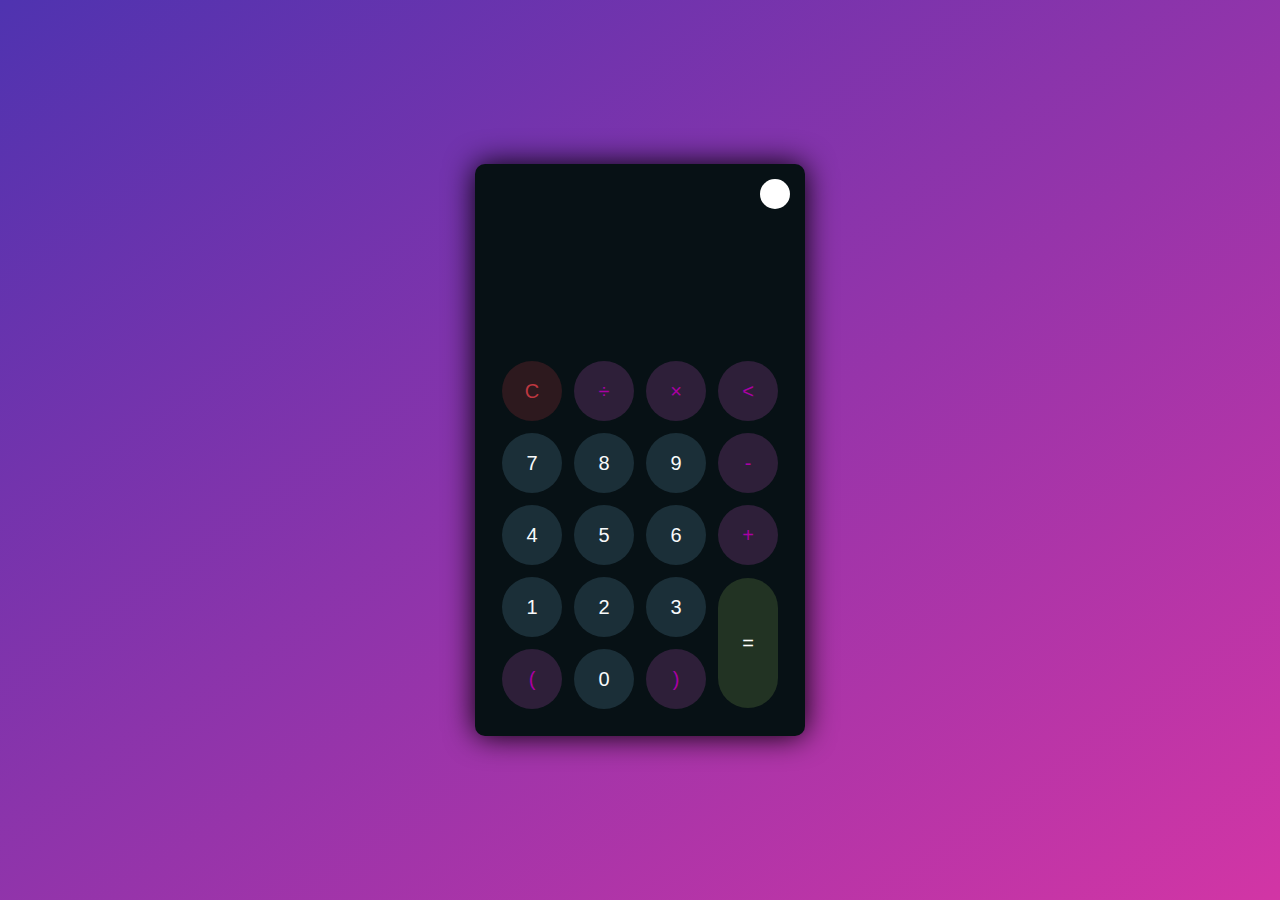
<file: CALCULATOR/index.html>
<!DOCTYPE html>
<html lang="en">

<head>
    <meta charset="UTF-8">
    <meta http-equiv="X-UA-Compatible" content="IE=edge">
    <meta name="viewport" content="width=device-width, initial-scale=1.0">
    <link rel="stylesheet" href="style.css">
    <title>Apurba Sarkar_calculator</title>
</head>

<body>
    <div class="container">
        <div class="calculator dark">
            <div class="theme-toggler active">
                <i class="toggler-icon"></i>
            </div>
            <div class="display-screen">
                <div id="display"></div>
            </div>
            <div class="buttons">
                <table>
                    <tr>
                        <td><button class="btn-operator" id="clear">C</button></td>
                        <td><button class="btn-operator" id="/">&divide;</button></td>
                        <td><button class="btn-operator" id="*">&times;</button></td>
                        <td><button class="btn-operator" id="backspace"><</button></td>
                    </tr>
                    <tr>
                        <td><button class="btn-number" id="7">7</button></td>
                        <td><button class="btn-number" id="8">8</button></td>
                        <td><button class="btn-number" id="9">9</button></td>
                        <td><button class="btn-operator" id="-">-</button></td>
                    </tr>
                    <tr>
                        <td><button class="btn-number" id="4">4</button></td>
                        <td><button class="btn-number" id="5">5</button></td>
                        <td><button class="btn-number" id="6">6</button></td>
                        <td><button class="btn-operator" id="+">+</button></td>
                    </tr>
                    <tr>
                        <td><button class="btn-number" id="1">1</button></td>
                        <td><button class="btn-number" id="2">2</button></td>
                        <td><button class="btn-number" id="3">3</button></td>
                        <td rowspan="2"><button class="btn-equal" id="equal">=</button></td>
                    </tr>
                    <tr>
                        <td><button class="btn-operator" id="(">(</button></td>
                        <td><button class="btn-number" id="0">0</button></td>
                        <td><button class="btn-operator" id=")">)</button></td>
                    </tr>
                </table>
            </div>
        </div>
    </div>
    <script src="script.js"></script>
</body>

</html>
</file>
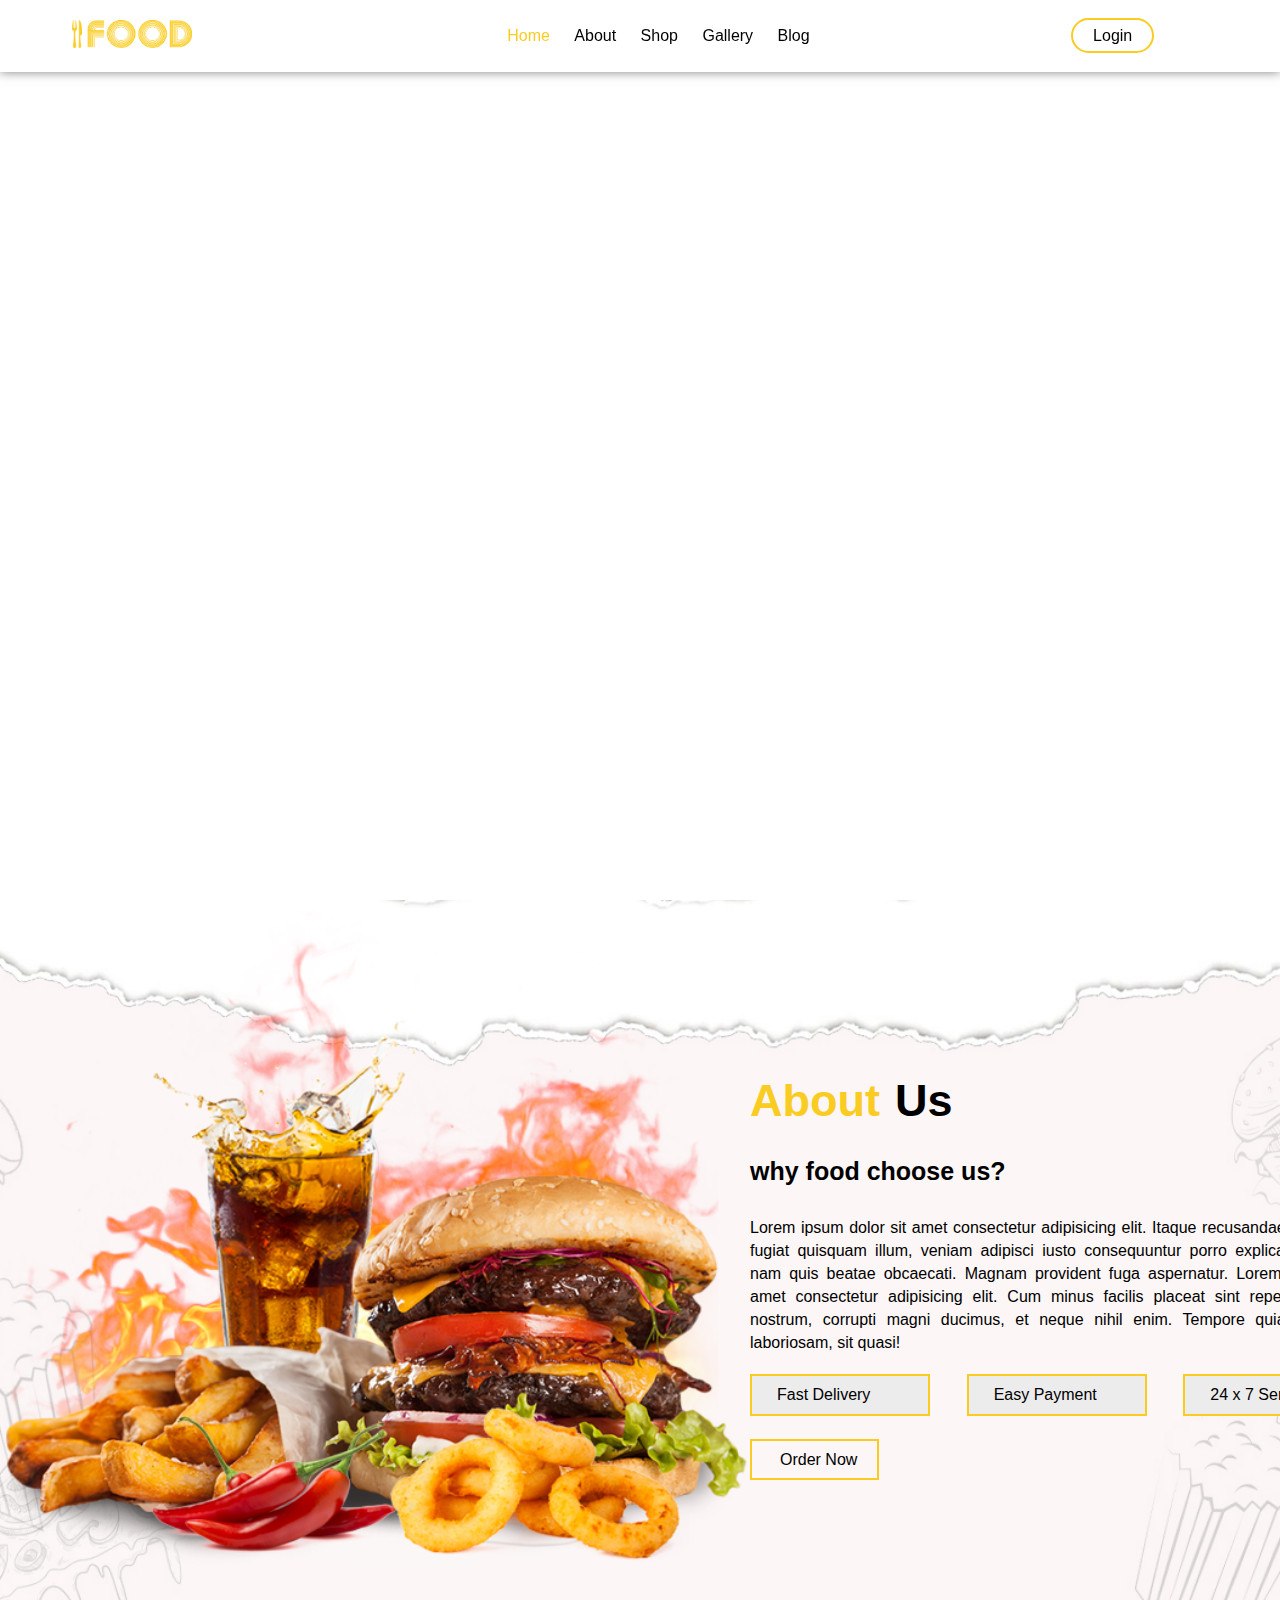
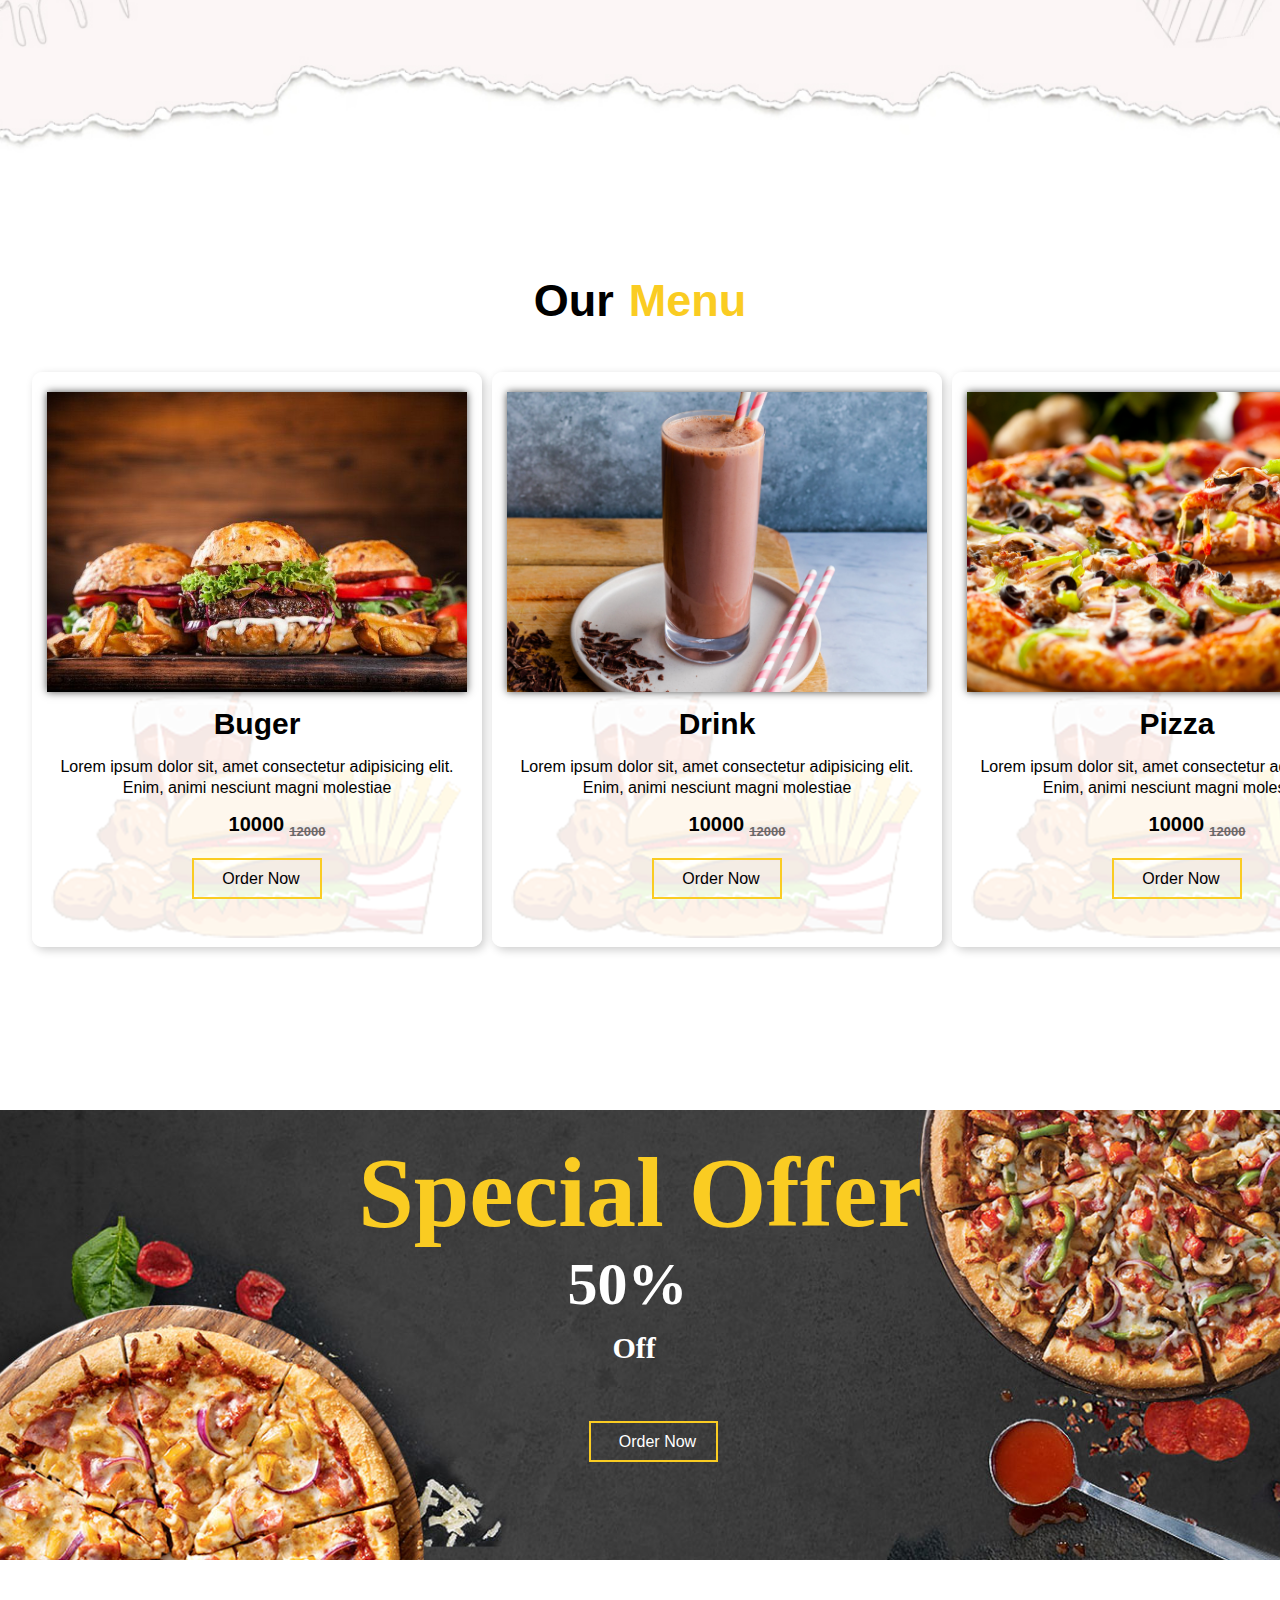
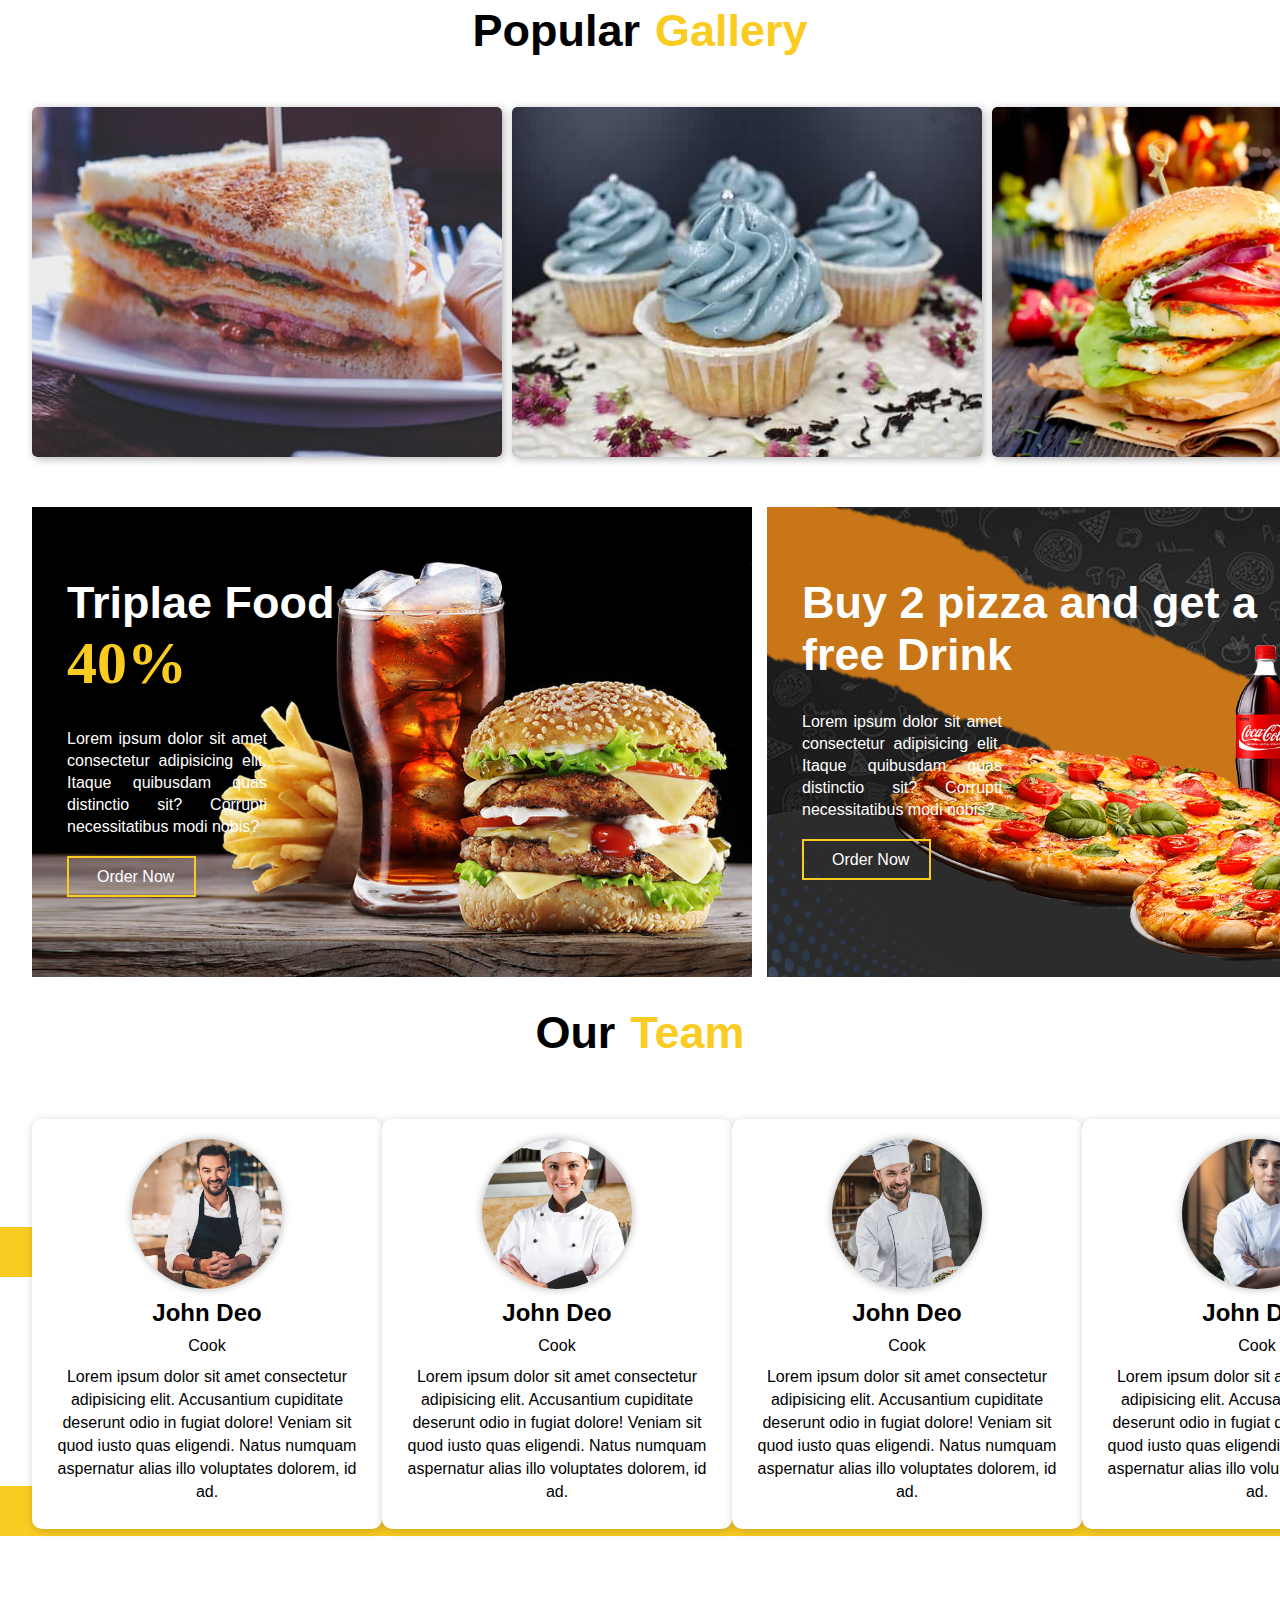
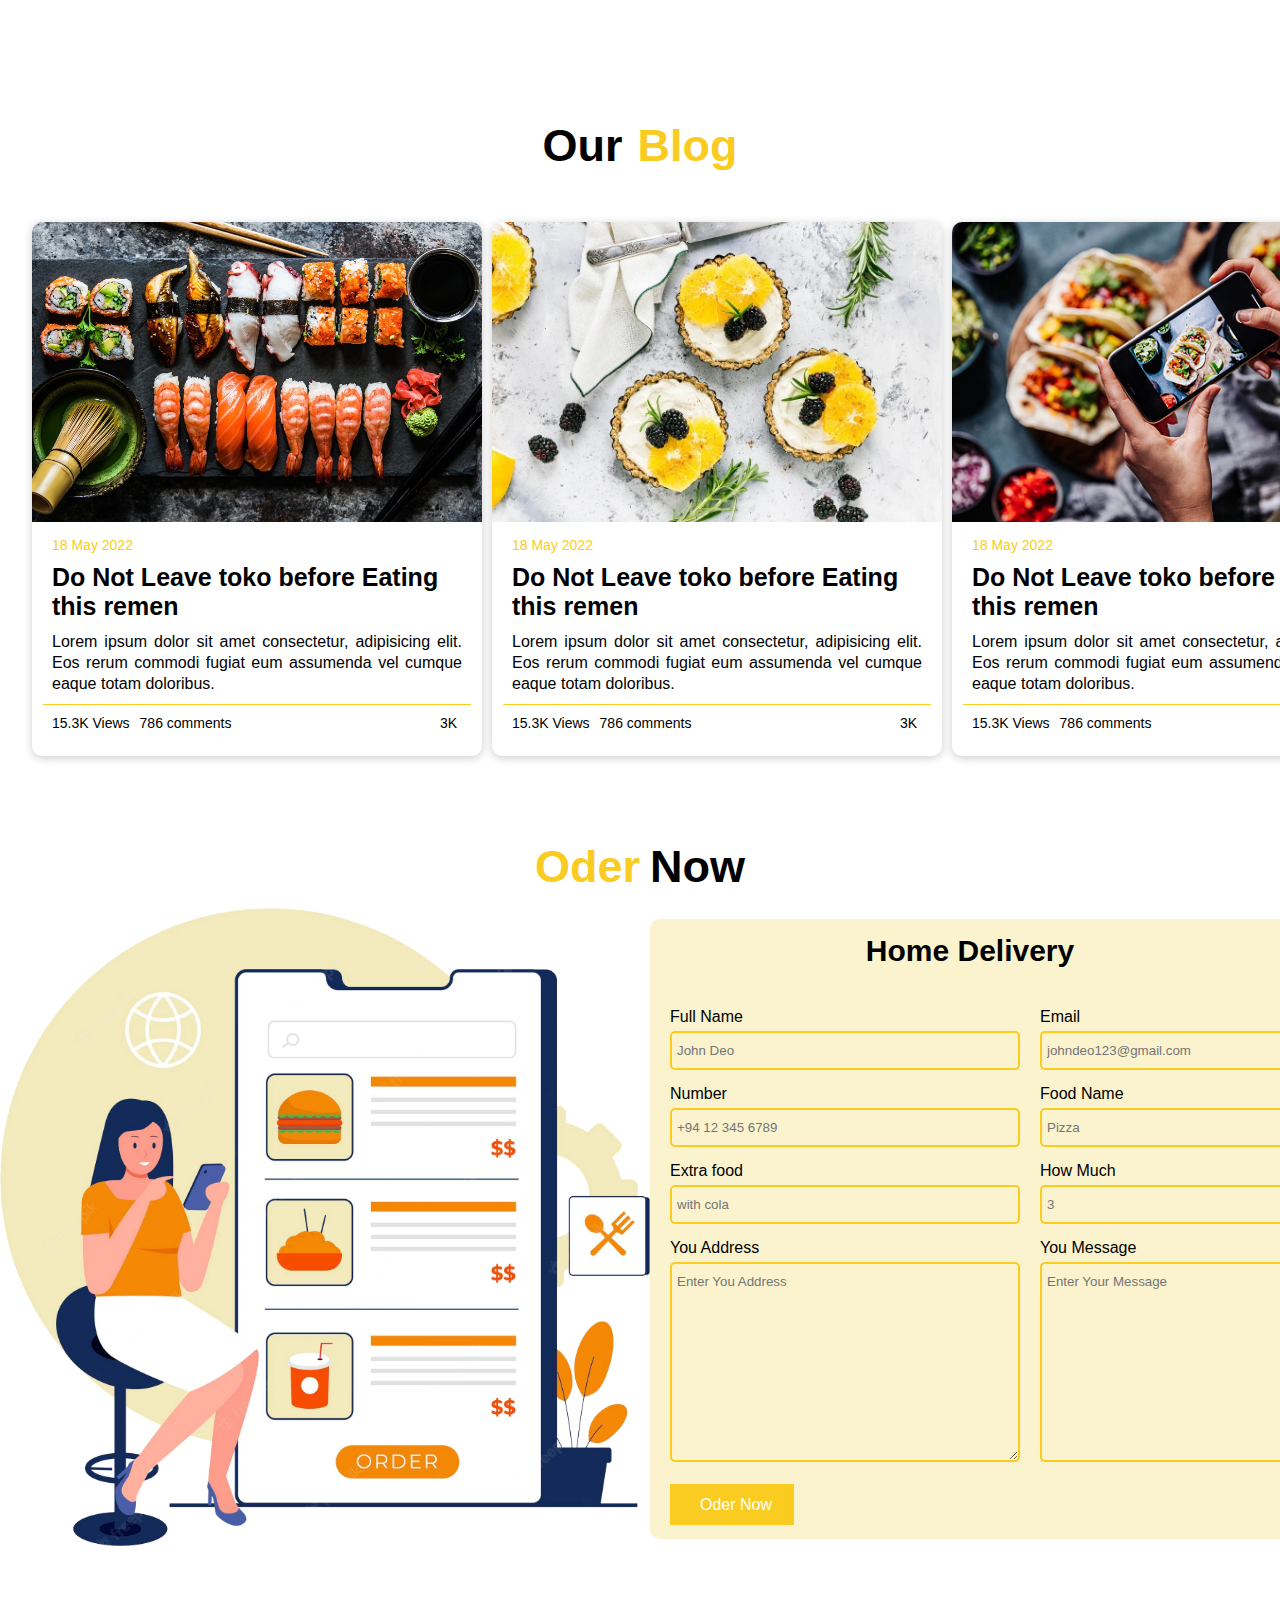
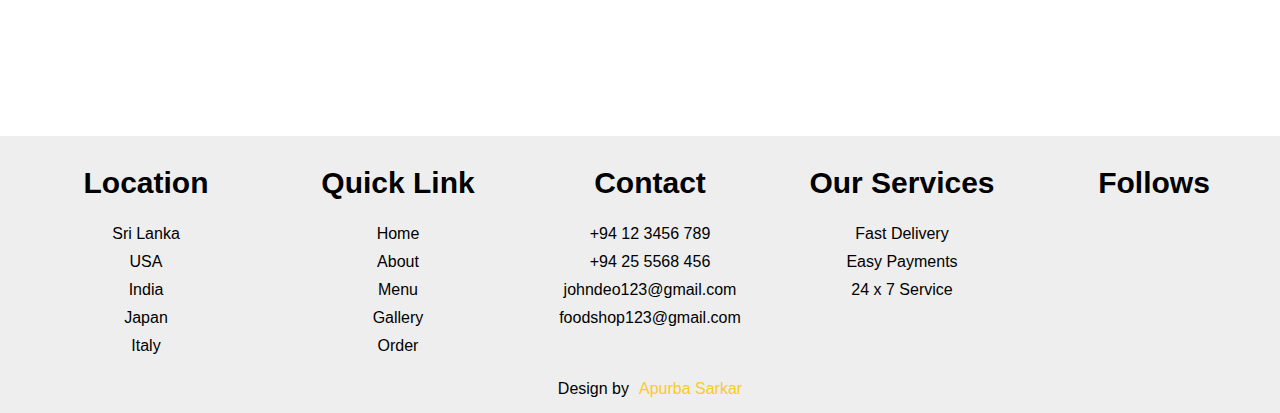
<file: E-Commerce Website/index.html>
<!DOCTYPE html>
<html lang="en">

<head>
    <meta charset="UTF-8">
    <meta http-equiv="X-UA-Compatible" content="IE=edge">
    <meta name="viewport" content="width=device-width, initial-scale=1.0">
    <title>Food Website</title>
    <link rel="stylesheet" href="style.css">
    <link rel="stylesheet" href="https://cdnjs.cloudflare.com/ajax/libs/font-awesome/6.2.0/css/all.min.css" integrity="sha512-xh6O/CkQoPOWDdYTDqeRdPCVd1SpvCA9XXcUnZS2FmJNp1coAFzvtCN9BmamE+4aHK8yyUHUSCcJHgXloTyT2A==" crossorigin="anonymous" referrerpolicy="no-referrer"
    />
    <link rel="short icon" href="image/short_icon.png">
</head>

<body>

    <section id="Home">

        <nav>

            <div class="logo">
                <a href="index.html"><img src="image/logo.png"></a>
            </div>

            <ul>
                <li><a href="index.html" class="action">Home</a></li>
                <li><a href="#">About</a></li>
                <li><a href="shop.html" target="_blank">Shop</a></li>
                <li><a href="#">Gallery</a></li>
                <li><a href="#">Blog</a></li>
            </ul>

            <div class="login">
                <a href="#">Login</a>
            </div>

        </nav>

        <div class="main anim">

            <div class="main_text">

                <h1>Get Fresh<span> Food</span><br>in a Easy Way</h1>

                <p>
                    Lorem ipsum dolor sit amet consectetur adipisicing elit. Laborum, minus magnam nobis quam impedit nemo quaerat ex necessitatibus ipsum totam voluptatum, fugit cupiditate provident, quasi perspiciatis blanditiis illo nesciunt quae. Lorem ipsum dolor sit
                    amet consectetur adipisicing elit. Accusantium odio tenetur laudantium corrupti impedit quidem dolore beatae, iure labore magni repellendus inventore, eaque obcaecati commodi ipsa numquam. Accusamus, molestiae veritatis.
                </p>

                <a href="#" class="btn"><i class="fa-solid fa-burger"></i>Order Now</a>

            </div>

            <div class="main_image">
                <img src="image/main_img.png">
            </div>

        </div>

    </section>




    <!--About-->

    <div class="about">

        <div class="about_main">

            <div class="about_image">
                <img src="image/about.png">
            </div>

            <div class="about_text">

                <h1><span>About</span>Us</h1>
                <h3>why food choose us?</h3>
                <p>
                    Lorem ipsum dolor sit amet consectetur adipisicing elit. Itaque recusandae dolore tempora fugiat quisquam illum, veniam adipisci iusto consequuntur porro explicabo repudiandae nam quis beatae obcaecati. Magnam provident fuga aspernatur. Lorem ipsum dolor
                    sit amet consectetur adipisicing elit. Cum minus facilis placeat sint repellendus dolorum nostrum, corrupti magni ducimus, et neque nihil enim. Tempore quia rerum placeat laboriosam, sit quasi!
                </p>

                <div class="about_services">

                    <div class="s_1">
                        <i class="fa-solid fa-truck-fast"></i>
                        <a href="#">Fast Delivery</a>
                    </div>

                    <div class="s_1">
                        <i class="fa-brands fa-amazon-pay"></i>
                        <a href="#">Easy Payment</a>
                    </div>

                    <div class="s_1">
                        <i class="fa-solid fa-headset"></i>
                        <a href="#">24 x 7 Services</a>
                    </div>

                </div>

                <a href="#" class="about_btn">
                    <i class="fa-solid fa-burger"></i>Order Now
                </a>

            </div>

        </div>

    </div>




    <!--Menu-->

    <div class="menu">

        <h1>Our<span>Menu</span></h1>

        <div class="menu_box">

            <div class="menu_card">

                <div class="menu_img">
                    <img src="image/menu_1.jpg">
                </div>

                <div class="menu_text">

                    <h2>Buger</h2>
                    <p>
                        Lorem ipsum dolor sit, amet consectetur adipisicing elit. Enim, animi nesciunt magni molestiae
                    </p>

                    <div class="menu_icon">
                        <i class="fa-solid fa-star"></i>
                        <i class="fa-solid fa-star"></i>
                        <i class="fa-solid fa-star"></i>
                        <i class="fa-solid fa-star"></i>
                        <i class="fa-solid fa-star-half-stroke"></i>
                    </div>

                    <p class="price">10000<sub><del>12000</del></sub></p>

                    <a href="#" class="menu_btn"><i class="fa-solid fa-burger"></i>Order Now</a>

                </div>

            </div>

            <div class="menu_card">

                <div class="menu_img">
                    <img src="image/menu_2.jpg">
                </div>

                <div class="menu_text">

                    <h2>Drink</h2>
                    <p>
                        Lorem ipsum dolor sit, amet consectetur adipisicing elit. Enim, animi nesciunt magni molestiae
                    </p>

                    <div class="menu_icon">
                        <i class="fa-solid fa-star"></i>
                        <i class="fa-solid fa-star"></i>
                        <i class="fa-solid fa-star"></i>
                        <i class="fa-solid fa-star"></i>
                        <i class="fa-solid fa-star-half-stroke"></i>
                    </div>

                    <p class="price">10000<sub><del>12000</del></sub></p>

                    <a href="#" class="menu_btn"><i class="fa-solid fa-burger"></i>Order Now</a>

                </div>

            </div>

            <div class="menu_card">

                <div class="menu_img">
                    <img src="image/menu_3.png">
                </div>

                <div class="menu_text">

                    <h2>Pizza</h2>
                    <p>
                        Lorem ipsum dolor sit, amet consectetur adipisicing elit. Enim, animi nesciunt magni molestiae
                    </p>

                    <div class="menu_icon">
                        <i class="fa-solid fa-star"></i>
                        <i class="fa-solid fa-star"></i>
                        <i class="fa-solid fa-star"></i>
                        <i class="fa-solid fa-star"></i>
                        <i class="fa-solid fa-star-half-stroke"></i>
                    </div>

                    <p class="price">10000<sub><del>12000</del></sub></p>

                    <a href="#" class="menu_btn"><i class="fa-solid fa-burger"></i>Order Now</a>

                </div>

            </div>

        </div>

    </div>




    <!--Banner-->

    <div class="banner">

        <h1>Special Offer</h1>

        <div class="banner_center">
            <h2>50%<br><span>Off</span></h2>
        </div>

        <a href="#" class="banner_btn"><i class="fa-solid fa-burger"></i>Order Now</a>

    </div>




    <!--Gallery-->

    <div class="gallery">

        <h1>Popular<span>Gallery</span></h1>

        <div class="gallery_box">

            <div class="gallery_image">
                <img src="image/gallary_1.jpg">
            </div>

            <div class="gallery_image">
                <img src="image/gallary_2.jpg">
            </div>

            <div class="gallery_image">
                <img src="image/gallary_3.webp">
            </div>

        </div>

    </div>



    <!--Offer-->

    <div class="offer">

        <div class="offer_box">

            <div class="offer_card_1">

                <div class="offer_img">
                    <img src="image/offer_1.jpg">
                </div>

                <div class="offer_tag">

                    <h2>Triplae Food</h2>
                    <h1>40%</h1>
                    <p>
                        Lorem ipsum dolor sit amet consectetur adipisicing elit. Itaque quibusdam quas distinctio sit? Corrupti necessitatibus modi nobis?
                    </p>
                    <a href="#" class="offer_btn"><i class="fa-solid fa-burger"></i>Order Now</a>

                </div>

            </div>

            <div class="offer_card_2">

                <div class="offer_img">
                    <img src="image/offer_2.png">
                </div>

                <div class="offer_tag">

                    <h2>Buy 2 pizza and get a <br>free Drink</h2>
                    <p>
                        Lorem ipsum dolor sit amet consectetur adipisicing elit. Itaque quibusdam quas distinctio sit? Corrupti necessitatibus modi nobis?
                    </p>
                    <a href="#" class="offer_btn"><i class="fa-solid fa-burger"></i>Order Now</a>

                </div>

            </div>

        </div>

    </div>




    <!--Team-->

    <div class="team">

        <h1>Our<span>Team</span></h1>

        <div class="team_line_1"></div>
        <div class="team_line_2"></div>

        <div class="team_box">

            <div class="team_card">

                <div class="team_img">
                    <img src="image/team_1.jpg">
                </div>

                <div class="team_tag">

                    <h2>John Deo</h2>
                    <p class="job">Cook</p>
                    <p class="info">
                        Lorem ipsum dolor sit amet consectetur adipisicing elit. Accusantium cupiditate deserunt odio in fugiat dolore! Veniam sit quod iusto quas eligendi. Natus numquam aspernatur alias illo voluptates dolorem, id ad.
                    </p>

                </div>

            </div>

            <div class="team_card">

                <div class="team_img">
                    <img src="image/team_2.jpg">
                </div>

                <div class="team_tag">

                    <h2>John Deo</h2>
                    <p class="job">Cook</p>
                    <p class="info">
                        Lorem ipsum dolor sit amet consectetur adipisicing elit. Accusantium cupiditate deserunt odio in fugiat dolore! Veniam sit quod iusto quas eligendi. Natus numquam aspernatur alias illo voluptates dolorem, id ad.
                    </p>

                </div>

            </div>

            <div class="team_card">

                <div class="team_img">
                    <img src="image/team_3.jpg">
                </div>

                <div class="team_tag">

                    <h2>John Deo</h2>
                    <p class="job">Cook</p>
                    <p class="info">
                        Lorem ipsum dolor sit amet consectetur adipisicing elit. Accusantium cupiditate deserunt odio in fugiat dolore! Veniam sit quod iusto quas eligendi. Natus numquam aspernatur alias illo voluptates dolorem, id ad.
                    </p>

                </div>

            </div>

            <div class="team_card">

                <div class="team_img">
                    <img src="image/team_4.jpg">
                </div>

                <div class="team_tag">

                    <h2>John Deo</h2>
                    <p class="job">Cook</p>
                    <p class="info">
                        Lorem ipsum dolor sit amet consectetur adipisicing elit. Accusantium cupiditate deserunt odio in fugiat dolore! Veniam sit quod iusto quas eligendi. Natus numquam aspernatur alias illo voluptates dolorem, id ad.
                    </p>

                </div>

            </div>

        </div>

    </div>




    <!--Blog-->

    <div class="blog">

        <h1>Our<span>Blog</span></h1>

        <div class="blog_box">

            <div class="blog_card">

                <div class="blog_img">
                    <img src="image/blog_1.jpeg">
                </div>

                <div class="blog_tag">

                    <div class="blog_date">
                        <p>18 May 2022<i class="fa-solid fa-calendar-days"></i></p>
                    </div>

                    <h3 class="blog_heading">
                        Do Not Leave toko before Eating this remen
                    </h3>

                    <p class="blog_text">
                        Lorem ipsum dolor sit amet consectetur, adipisicing elit. Eos rerum commodi fugiat eum assumenda vel cumque eaque totam doloribus.
                    </p>

                    <hr>

                    <div class="view_and_like">

                        <div class="view">
                            <p>15.3K Views</p>
                            <p class="b_comm">786 comments</p>
                        </div>

                        <div class="like">
                            <p>3K</p>
                            <i class="fa-regular fa-heart"></i>
                        </div>

                    </div>

                </div>

            </div>

            <div class="blog_card">

                <div class="blog_img">
                    <img src="image/blog_2.jpg">
                </div>

                <div class="blog_tag">

                    <div class="blog_date">
                        <p>18 May 2022<i class="fa-solid fa-calendar-days"></i></p>
                    </div>

                    <h3 class="blog_heading">
                        Do Not Leave toko before Eating this remen
                    </h3>

                    <p class="blog_text">
                        Lorem ipsum dolor sit amet consectetur, adipisicing elit. Eos rerum commodi fugiat eum assumenda vel cumque eaque totam doloribus.
                    </p>

                    <hr>

                    <div class="view_and_like">

                        <div class="view">
                            <p>15.3K Views</p>
                            <p class="b_comm">786 comments</p>
                        </div>

                        <div class="like">
                            <p>3K</p>
                            <i class="fa-regular fa-heart"></i>
                        </div>

                    </div>

                </div>

            </div>

            <div class="blog_card">

                <div class="blog_img">
                    <img src="image/blog_3.jpg">
                </div>

                <div class="blog_tag">

                    <div class="blog_date">
                        <p>18 May 2022<i class="fa-solid fa-calendar-days"></i></p>
                    </div>

                    <h3 class="blog_heading">
                        Do Not Leave toko before Eating this remen
                    </h3>

                    <p class="blog_text">
                        Lorem ipsum dolor sit amet consectetur, adipisicing elit. Eos rerum commodi fugiat eum assumenda vel cumque eaque totam doloribus.
                    </p>

                    <hr>

                    <div class="view_and_like">

                        <div class="view">
                            <p>15.3K Views</p>
                            <p class="b_comm">786 comments</p>
                        </div>

                        <div class="like">
                            <p>3K</p>
                            <i class="fa-regular fa-heart"></i>
                        </div>

                    </div>

                </div>

            </div>

        </div>

    </div>



    <!--Oder-->

    <div class="oder">

        <h1><span>Oder</span>Now</h1>

        <div class="oder_main">

            <div class="oder_img">
                <img src="image/oder.png">
            </div>

            <div class="oder_form">

                <h2>Home Delivery</h2>

                <div class="oder_list">

                    <div class="oder_left">

                        <p>Full Name</p>
                        <input type="text" placeholder="John Deo">

                        <p>Number</p>
                        <input type="number" placeholder="+94 12 345 6789">

                        <p>Extra food</p>
                        <input type="text" placeholder="with cola">

                        <p>You Address</p>
                        <textarea placeholder="Enter You Address"></textarea>

                    </div>

                    <div class="oder_right">

                        <p>Email</p>
                        <input type="email" placeholder="johndeo123@gmail.com">

                        <p>Food Name</p>
                        <input type="text" placeholder="Pizza">

                        <p>How Much</p>
                        <input type="number" placeholder="3">

                        <p>You Message</p>
                        <textarea placeholder="Enter Your Message"></textarea>

                    </div>

                </div>

                <a href="#" class="oder_btn"><i class="fa-solid fa-burger"></i>Oder Now</a>

            </div>

        </div>

    </div>



    <!--Footer-->

    <footer>

        <div class="footer_main">

            <div class="footer_tag">

                <h2>Location</h2>
                <p>Sri Lanka</p>
                <p>USA</p>
                <p>India</p>
                <p>Japan</p>
                <p>Italy</p>

            </div>

            <div class="footer_tag">

                <h2>Quick Link</h2>
                <p>Home</p>
                <p>About</p>
                <p>Menu</p>
                <p>Gallery</p>
                <p>Order</p>

            </div>

            <div class="footer_tag">

                <h2>Contact</h2>
                <p>+94 12 3456 789</p>
                <p>+94 25 5568 456</p>
                <p>johndeo123@gmail.com</p>
                <p>foodshop123@gmail.com</p>

            </div>

            <div class="footer_tag">

                <h2>Our Services</h2>
                <p>Fast Delivery</p>
                <p>Easy Payments</p>
                <p>24 x 7 Service</p>

            </div>

            <div class="footer_tag">

                <h2>Follows</h2>
                <i class="fa-brands fa-facebook-f"></i>
                <i class="fa-brands fa-twitter"></i>
                <i class="fa-brands fa-instagram"></i>
                <i class="fa-brands fa-linkedin-in"></i>

            </div>

        </div>

        <p class="end">Design by<span><i class="fa-solid fa-face-grin"></i> Apurba Sarkar</span></p>

    </footer>




</body>

</html>
</file>
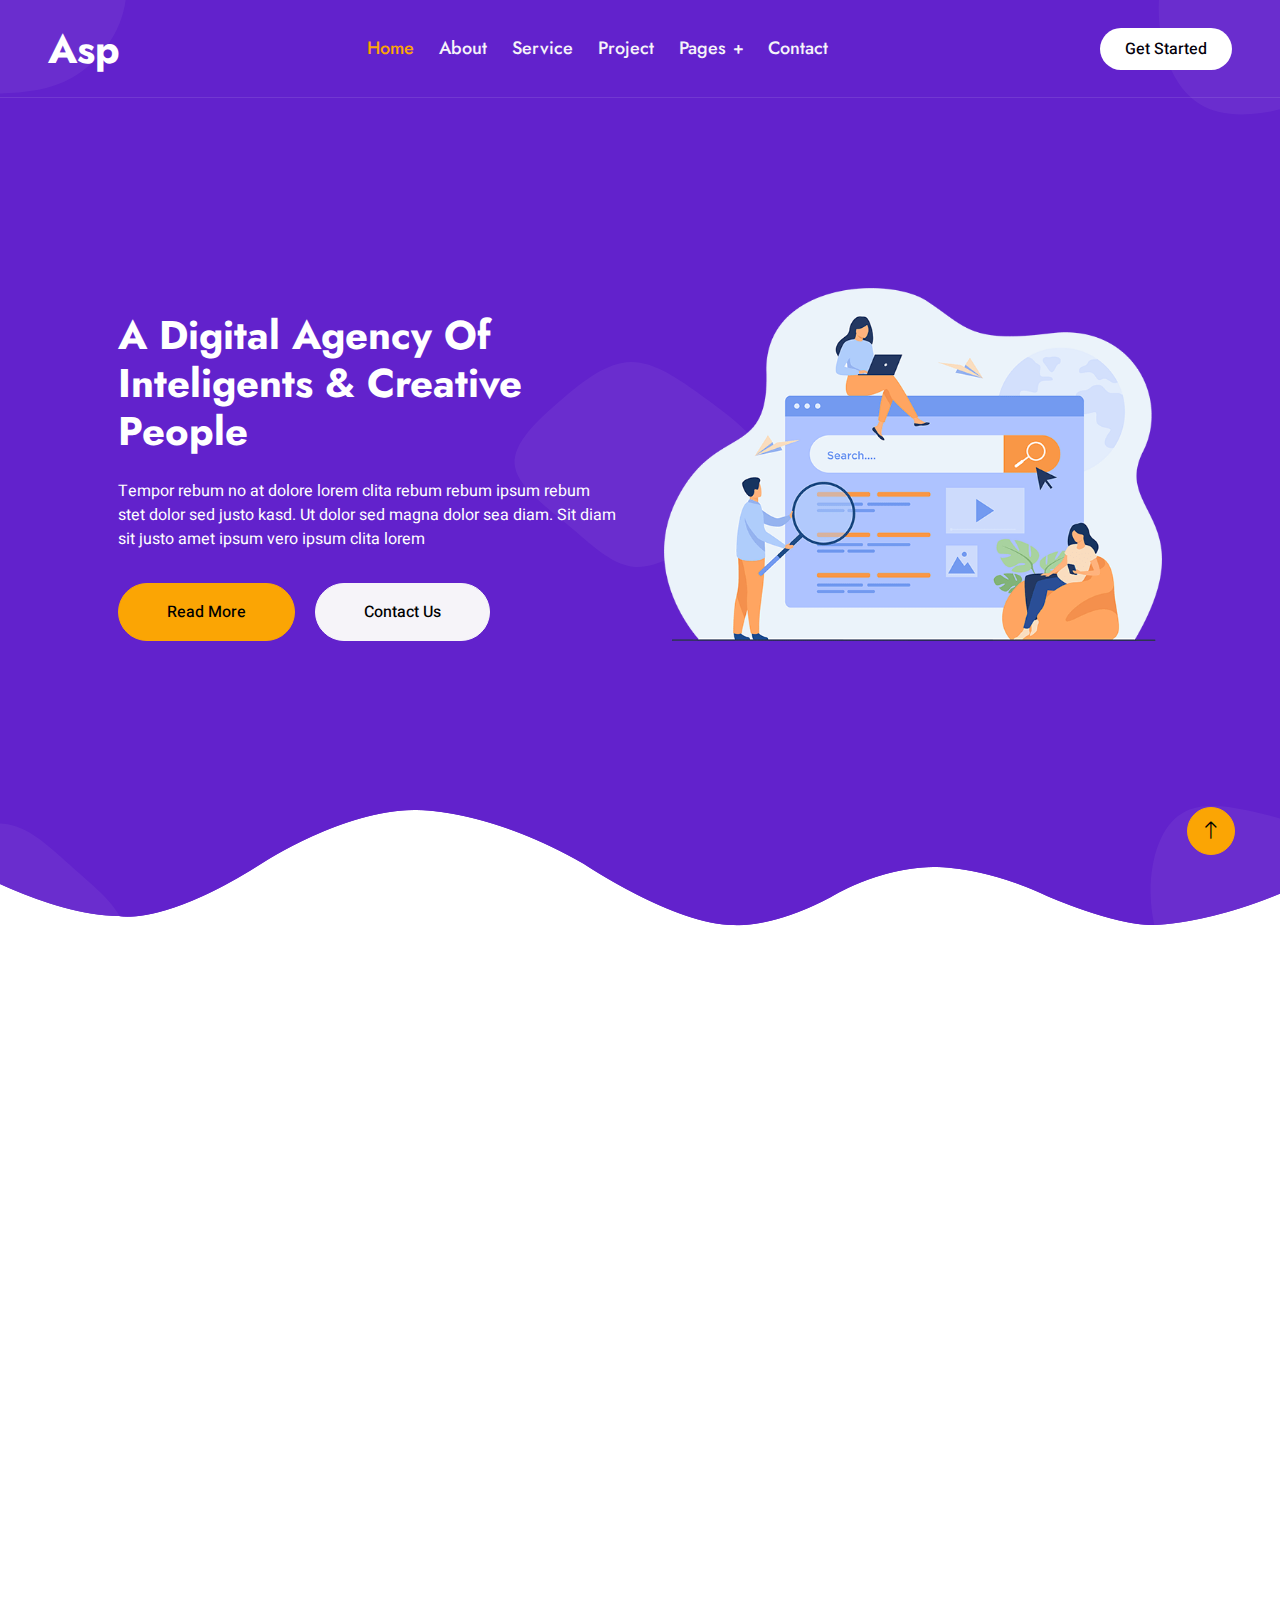
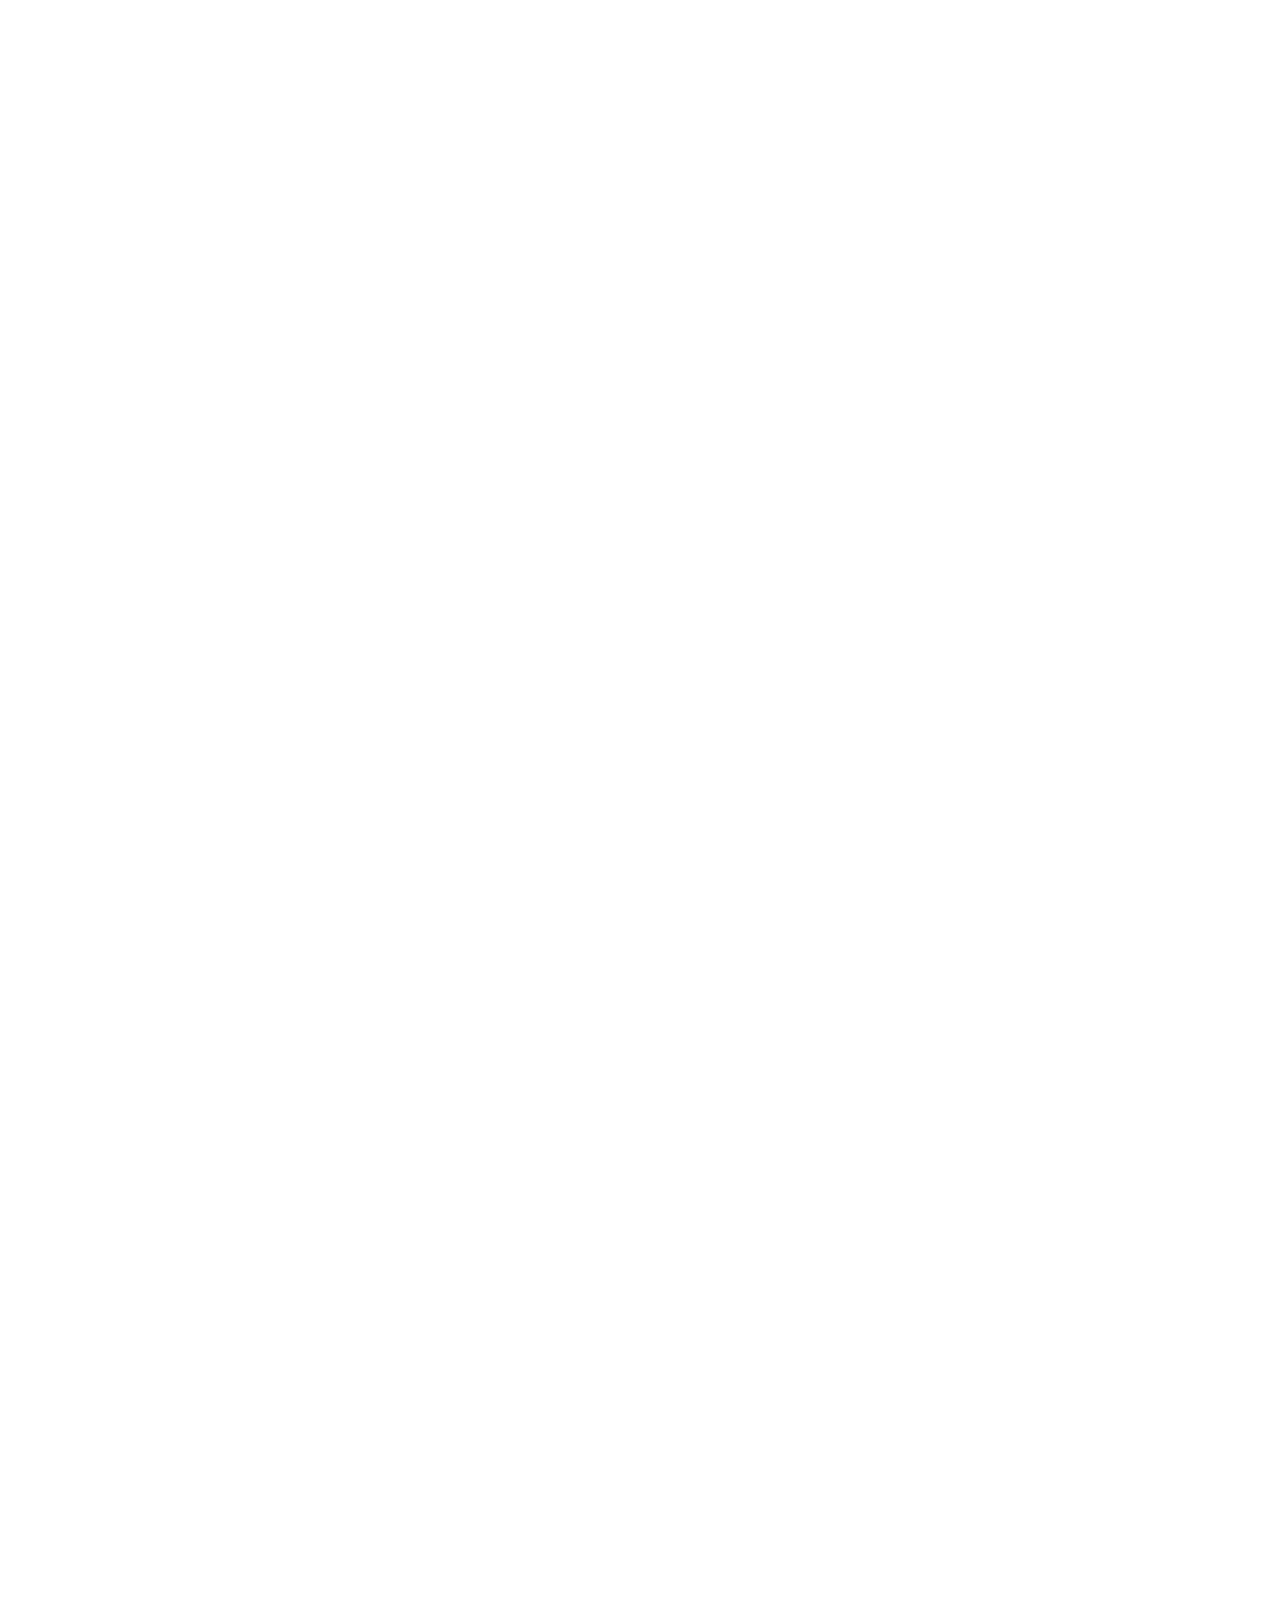
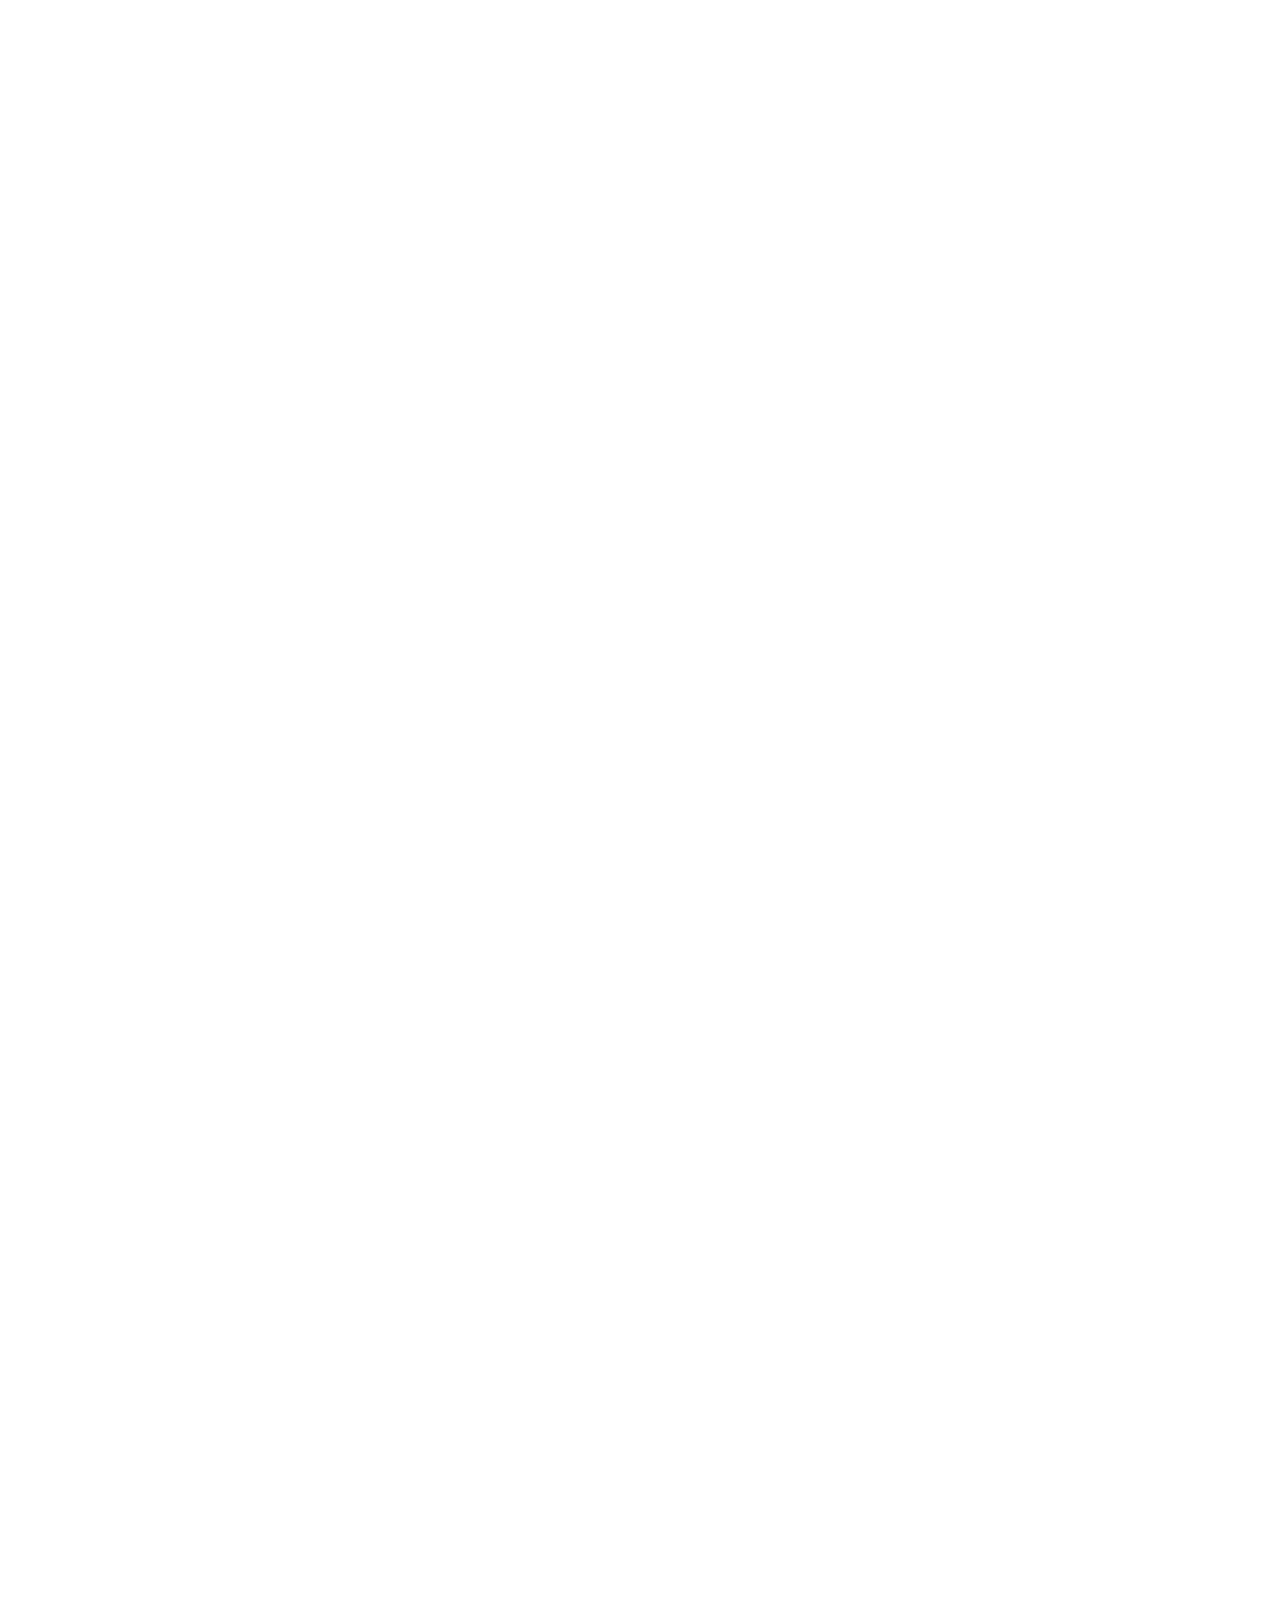
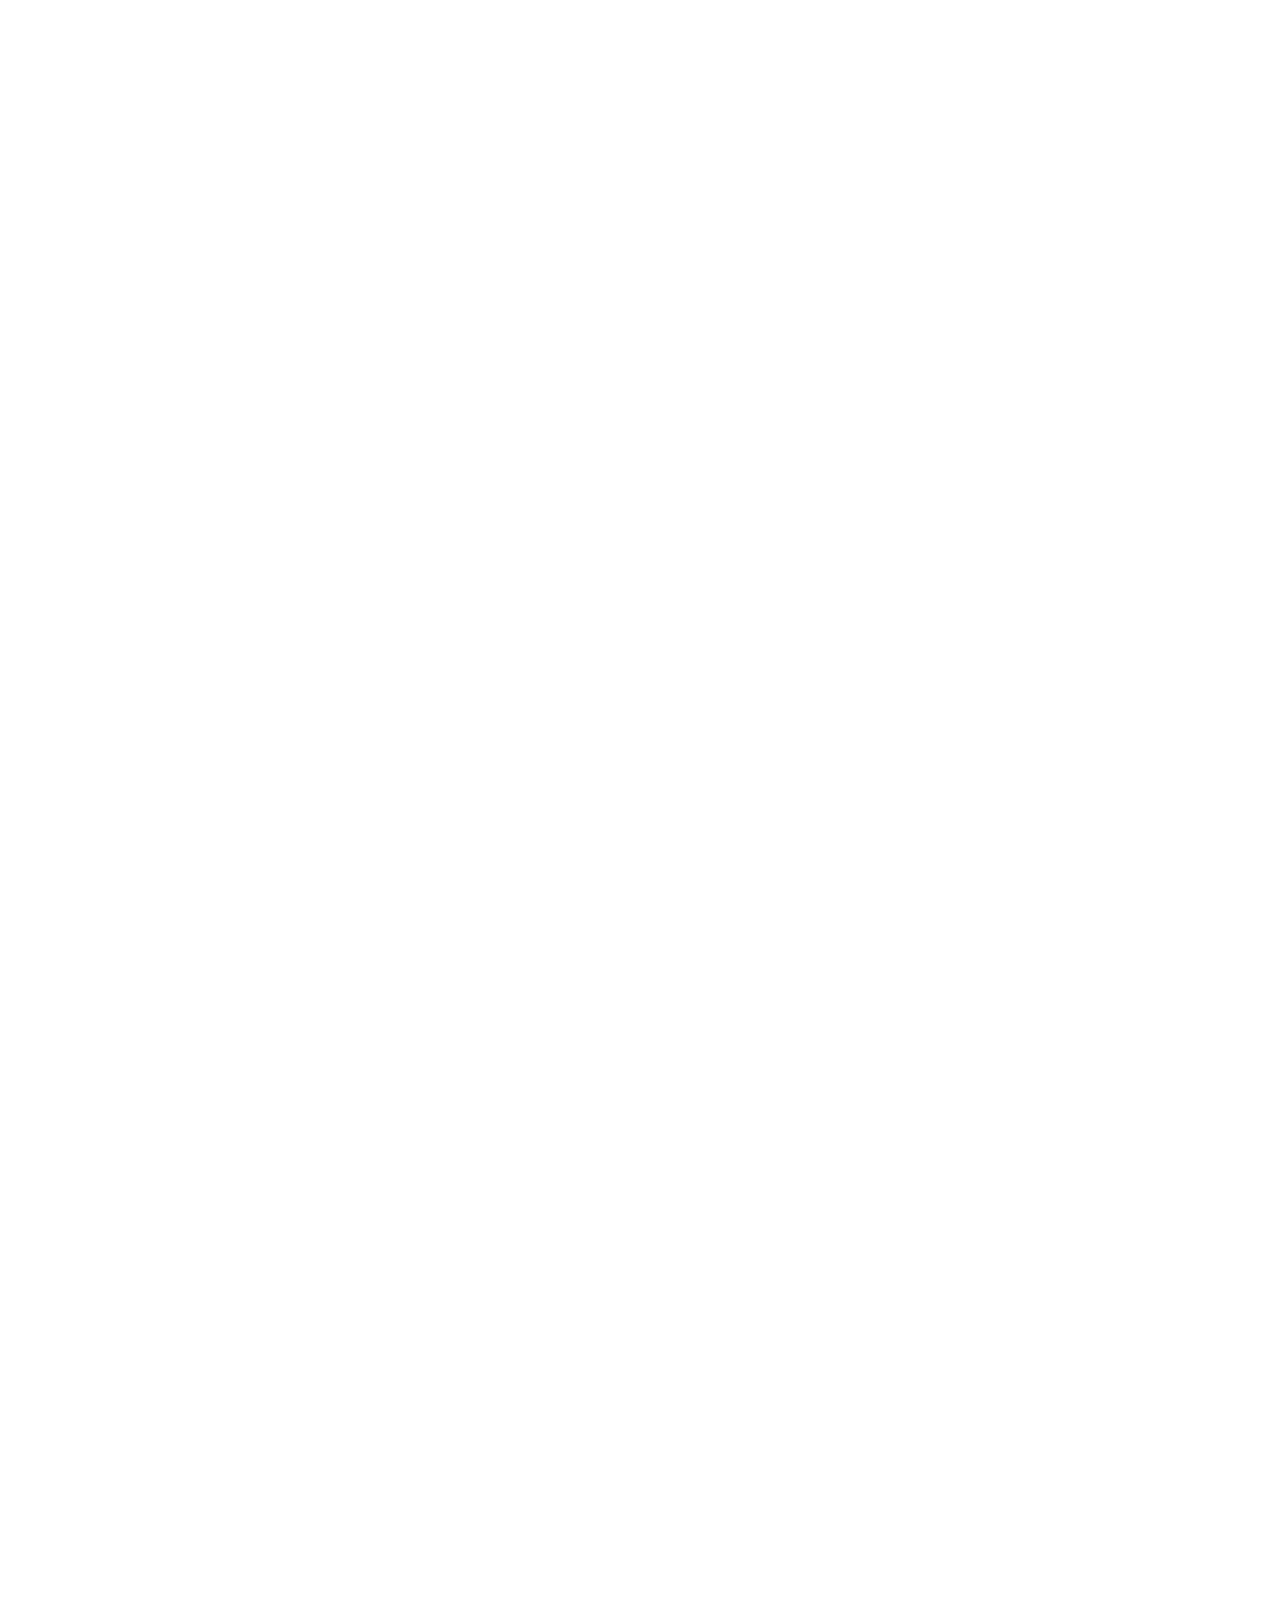
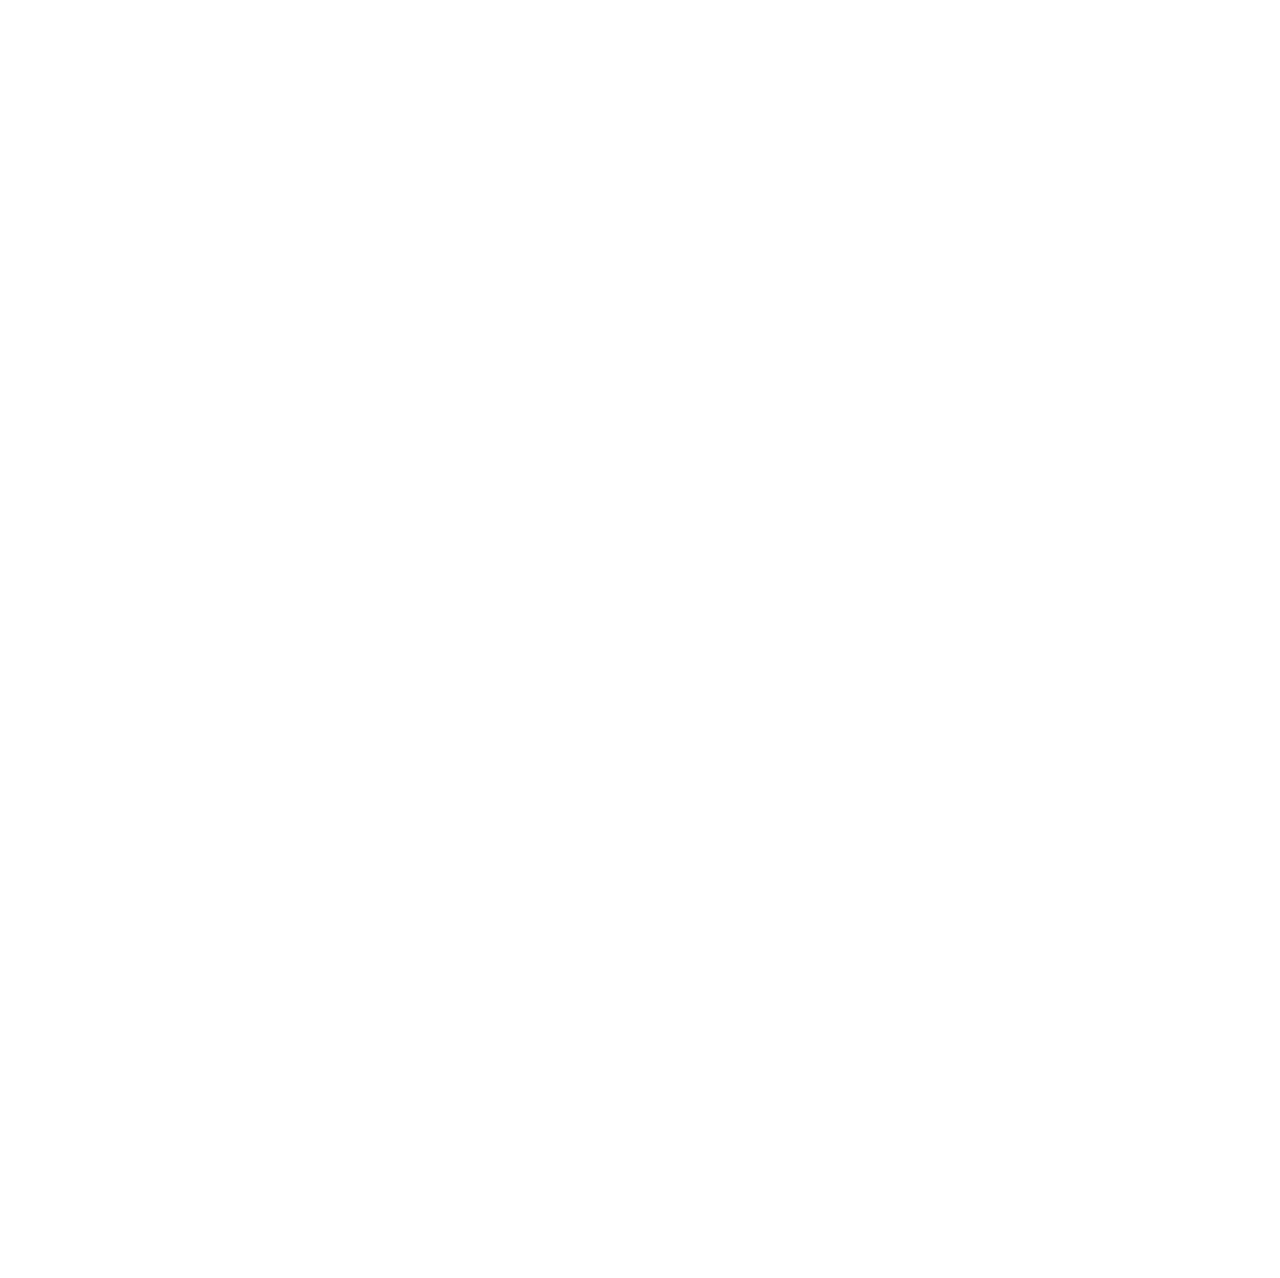
<file: LANDING PAGE/index.html>
<!DOCTYPE html>
<html lang="en">

<head>
    <meta charset="utf-8">
    <title>Apurba Sarkar - Digital Agency HTML Template</title>
    <meta content="width=device-width, initial-scale=1.0" name="viewport">
    <meta content="" name="keywords">
    <meta content="" name="description">

    <!-- Favicon -->
    <link href="img/favicon.ico" rel="icon">

    <!-- Google Web Fonts -->
    <link rel="preconnect" href="https://fonts.googleapis.com">
    <link rel="preconnect" href="https://fonts.gstatic.com" crossorigin>
    <link href="https://fonts.googleapis.com/css2?family=Heebo:wght@400;500&family=Jost:wght@500;600;700&display=swap" rel="stylesheet">

    <!-- Icon Font Stylesheet -->
    <link href="https://cdnjs.cloudflare.com/ajax/libs/font-awesome/5.10.0/css/all.min.css" rel="stylesheet">
    <link href="https://cdn.jsdelivr.net/npm/bootstrap-icons@1.4.1/font/bootstrap-icons.css" rel="stylesheet">

    <!-- Libraries Stylesheet -->
    <link href="lib/animate/animate.min.css" rel="stylesheet">
    <link href="lib/owlcarousel/assets/owl.carousel.min.css" rel="stylesheet">
    <link href="lib/lightbox/css/lightbox.min.css" rel="stylesheet">

    <!-- Customized Bootstrap Stylesheet -->
    <link href="css/bootstrap.min.css" rel="stylesheet">

    <!-- Template Stylesheet -->
    <link href="css/style.css" rel="stylesheet">
</head>

<body>
    <div class="container-xxl bg-white p-0">
        <!-- Spinner Start -->
        <div id="spinner" class="show bg-white position-fixed translate-middle w-100 vh-100 top-50 start-50 d-flex align-items-center justify-content-center">
            <div class="spinner-grow text-primary" style="width: 3rem; height: 3rem;" role="status">
                <span class="sr-only">Loading...</span>
            </div>
        </div>
        <!-- Spinner End -->


        <!-- Navbar & Hero Start -->
        <div class="container-xxl position-relative p-0">
            <nav class="navbar navbar-expand-lg navbar-light px-4 px-lg-5 py-3 py-lg-0">
                <a href="" class="navbar-brand p-0">
                    <h1 class="m-0">Asp</h1>
                    <!-- <img src="img/logo.png" alt="Logo"> -->
                </a>
                <button class="navbar-toggler" type="button" data-bs-toggle="collapse" data-bs-target="#navbarCollapse">
                    <span class="fa fa-bars"></span>
                </button>
                <div class="collapse navbar-collapse" id="navbarCollapse">
                    <div class="navbar-nav mx-auto py-0">
                        <a href="index.html" class="nav-item nav-link active">Home</a>
                        <a href="#" class="nav-item nav-link">About</a>
                        <a href="#" class="nav-item nav-link">Service</a>
                        <a href="#" class="nav-item nav-link">Project</a>
                        <div class="nav-item dropdown">
                            <a href="#" class="nav-link dropdown-toggle" data-bs-toggle="dropdown">Pages</a>
                            <div class="dropdown-menu m-0">
                                <a href="#" class="dropdown-item">Our Team</a>
                                <a href="#" class="dropdown-item">Testimonial</a>
                                <a href="#" class="dropdown-item">404 Page</a>
                            </div>
                        </div>
                        <a href="contact.html" class="nav-item nav-link">Contact</a>
                    </div>
                    <a href="" class="btn rounded-pill py-2 px-4 ms-3 d-none d-lg-block">Get Started</a>
                </div>
            </nav>

            <div class="container-xxl bg-primary hero-header">
                <div class="container px-lg-5">
                    <div class="row g-5 align-items-end">
                        <div class="col-lg-6 text-center text-lg-start">
                            <h1 class="text-white mb-4 animated slideInDown">A Digital Agency Of Inteligents & Creative People</h1>
                            <p class="text-white pb-3 animated slideInDown">Tempor rebum no at dolore lorem clita rebum rebum ipsum rebum stet dolor sed justo kasd. Ut dolor sed magna dolor sea diam. Sit diam sit justo amet ipsum vero ipsum clita lorem</p>
                            <a href="" class="btn btn-secondary py-sm-3 px-sm-5 rounded-pill me-3 animated slideInLeft">Read More</a>
                            <a href="" class="btn btn-light py-sm-3 px-sm-5 rounded-pill animated slideInRight">Contact Us</a>
                        </div>
                        <div class="col-lg-6 text-center text-lg-start">
                            <img class="img-fluid animated zoomIn" src="img/hero.png" alt="">
                        </div>
                    </div>
                </div>
            </div>
        </div>
        <!-- Navbar & Hero End -->


        <!-- Feature Start -->
        <div class="container-xxl py-5">
            <div class="container py-5 px-lg-5">
                <div class="row g-4">
                    <div class="col-lg-4 wow fadeInUp" data-wow-delay="0.1s">
                        <div class="feature-item bg-light rounded text-center p-4">
                            <i class="fa fa-3x fa-mail-bulk text-primary mb-4"></i>
                            <h5 class="mb-3">Digital Marketing</h5>
                            <p class="m-0">Erat ipsum justo amet duo et elitr dolor, est duo duo eos lorem sed diam stet diam sed stet lorem.</p>
                        </div>
                    </div>
                    <div class="col-lg-4 wow fadeInUp" data-wow-delay="0.3s">
                        <div class="feature-item bg-light rounded text-center p-4">
                            <i class="fa fa-3x fa-search text-primary mb-4"></i>
                            <h5 class="mb-3">SEO & Backlinks</h5>
                            <p class="m-0">Erat ipsum justo amet duo et elitr dolor, est duo duo eos lorem sed diam stet diam sed stet lorem.</p>
                        </div>
                    </div>
                    <div class="col-lg-4 wow fadeInUp" data-wow-delay="0.5s">
                        <div class="feature-item bg-light rounded text-center p-4">
                            <i class="fa fa-3x fa-laptop-code text-primary mb-4"></i>
                            <h5 class="mb-3">Design & Development</h5>
                            <p class="m-0">Erat ipsum justo amet duo et elitr dolor, est duo duo eos lorem sed diam stet diam sed stet lorem.</p>
                        </div>
                    </div>
                </div>
            </div>
        </div>
        <!-- Feature End -->


        <!-- About Start -->
        <div class="container-xxl py-5">
            <div class="container py-5 px-lg-5">
                <div class="row g-5 align-items-center">
                    <div class="col-lg-6 wow fadeInUp" data-wow-delay="0.1s">
                        <p class="section-title text-secondary">About Us<span></span></p>
                        <h1 class="mb-5">#1 Digital solution with 10 years of experience</h1>
                        <p class="mb-4">Diam dolor diam ipsum et tempor sit. Aliqu diam amet diam et eos labore. Clita erat ipsum et lorem et sit, sed stet no labore lorem sit clita duo justo eirmod magna dolore erat amet</p>
                        <div class="skill mb-4">
                            <div class="d-flex justify-content-between">
                                <p class="mb-2">Digital Marketing</p>
                                <p class="mb-2">85%</p>
                            </div>
                            <div class="progress">
                                <div class="progress-bar bg-primary" role="progressbar" aria-valuenow="85" aria-valuemin="0" aria-valuemax="100"></div>
                            </div>
                        </div>
                        <div class="skill mb-4">
                            <div class="d-flex justify-content-between">
                                <p class="mb-2">SEO & Backlinks</p>
                                <p class="mb-2">90%</p>
                            </div>
                            <div class="progress">
                                <div class="progress-bar bg-secondary" role="progressbar" aria-valuenow="90" aria-valuemin="0" aria-valuemax="100"></div>
                            </div>
                        </div>
                        <div class="skill mb-4">
                            <div class="d-flex justify-content-between">
                                <p class="mb-2">Design & Development</p>
                                <p class="mb-2">95%</p>
                            </div>
                            <div class="progress">
                                <div class="progress-bar bg-dark" role="progressbar" aria-valuenow="95" aria-valuemin="0" aria-valuemax="100"></div>
                            </div>
                        </div>
                        <a href="" class="btn btn-primary py-sm-3 px-sm-5 rounded-pill mt-3">Read More</a>
                    </div>
                    <div class="col-lg-6">
                        <img class="img-fluid wow zoomIn" data-wow-delay="0.5s" src="img/about.png">
                    </div>
                </div>
            </div>
        </div>
        <!-- About End -->


        <!-- Facts Start -->
        <div class="container-xxl bg-primary fact py-5 wow fadeInUp" data-wow-delay="0.1s">
            <div class="container py-5 px-lg-5">
                <div class="row g-4">
                    <div class="col-md-6 col-lg-3 text-center wow fadeIn" data-wow-delay="0.1s">
                        <i class="fa fa-certificate fa-3x text-secondary mb-3"></i>
                        <h1 class="text-white mb-2" data-toggle="counter-up">1234</h1>
                        <p class="text-white mb-0">Years Experience</p>
                    </div>
                    <div class="col-md-6 col-lg-3 text-center wow fadeIn" data-wow-delay="0.3s">
                        <i class="fa fa-users-cog fa-3x text-secondary mb-3"></i>
                        <h1 class="text-white mb-2" data-toggle="counter-up">1234</h1>
                        <p class="text-white mb-0">Team Members</p>
                    </div>
                    <div class="col-md-6 col-lg-3 text-center wow fadeIn" data-wow-delay="0.5s">
                        <i class="fa fa-users fa-3x text-secondary mb-3"></i>
                        <h1 class="text-white mb-2" data-toggle="counter-up">1234</h1>
                        <p class="text-white mb-0">Satisfied Clients</p>
                    </div>
                    <div class="col-md-6 col-lg-3 text-center wow fadeIn" data-wow-delay="0.7s">
                        <i class="fa fa-check fa-3x text-secondary mb-3"></i>
                        <h1 class="text-white mb-2" data-toggle="counter-up">1234</h1>
                        <p class="text-white mb-0">Compleate Projects</p>
                    </div>
                </div>
            </div>
        </div>
        <!-- Facts End -->


        <!-- Service Start -->
        <div class="container-xxl py-5">
            <div class="container py-5 px-lg-5">
                <div class="wow fadeInUp" data-wow-delay="0.1s">
                    <p class="section-title text-secondary justify-content-center"><span></span>Our Services<span></span></p>
                    <h1 class="text-center mb-5">What Solutions We Provide</h1>
                </div>
                <div class="row g-4">
                    <div class="col-lg-4 col-md-6 wow fadeInUp" data-wow-delay="0.1s">
                        <div class="service-item d-flex flex-column text-center rounded">
                            <div class="service-icon flex-shrink-0">
                                <i class="fa fa-search fa-2x"></i>
                            </div>
                            <h5 class="mb-3">SEO Optimization</h5>
                            <p class="m-0">Erat ipsum justo amet duo et elitr dolor, est duo duo eos lorem sed diam stet diam sed stet lorem.</p>
                            <a class="btn btn-square" href=""><i class="fa fa-arrow-right"></i></a>
                        </div>
                    </div>
                    <div class="col-lg-4 col-md-6 wow fadeInUp" data-wow-delay="0.3s">
                        <div class="service-item d-flex flex-column text-center rounded">
                            <div class="service-icon flex-shrink-0">
                                <i class="fa fa-laptop-code fa-2x"></i>
                            </div>
                            <h5 class="mb-3">Web Design</h5>
                            <p class="m-0">Erat ipsum justo amet duo et elitr dolor, est duo duo eos lorem sed diam stet diam sed stet lorem.</p>
                            <a class="btn btn-square" href=""><i class="fa fa-arrow-right"></i></a>
                        </div>
                    </div>
                    <div class="col-lg-4 col-md-6 wow fadeInUp" data-wow-delay="0.5s">
                        <div class="service-item d-flex flex-column text-center rounded">
                            <div class="service-icon flex-shrink-0">
                                <i class="fab fa-facebook-f fa-2x"></i>
                            </div>
                            <h5 class="mb-3">Social Media Marketing</h5>
                            <p class="m-0">Erat ipsum justo amet duo et elitr dolor, est duo duo eos lorem sed diam stet diam sed stet lorem.</p>
                            <a class="btn btn-square" href=""><i class="fa fa-arrow-right"></i></a>
                        </div>
                    </div>
                    <div class="col-lg-4 col-md-6 wow fadeInUp" data-wow-delay="0.1s">
                        <div class="service-item d-flex flex-column text-center rounded">
                            <div class="service-icon flex-shrink-0">
                                <i class="fa fa-mail-bulk fa-2x"></i>
                            </div>
                            <h5 class="mb-3">Email Marketing</h5>
                            <p class="m-0">Erat ipsum justo amet duo et elitr dolor, est duo duo eos lorem sed diam stet diam sed stet lorem.</p>
                            <a class="btn btn-square" href=""><i class="fa fa-arrow-right"></i></a>
                        </div>
                    </div>
                    <div class="col-lg-4 col-md-6 wow fadeInUp" data-wow-delay="0.3s">
                        <div class="service-item d-flex flex-column text-center rounded">
                            <div class="service-icon flex-shrink-0">
                                <i class="fa fa-thumbs-up fa-2x"></i>
                            </div>
                            <h5 class="mb-3">PPC Advertising</h5>
                            <p class="m-0">Erat ipsum justo amet duo et elitr dolor, est duo duo eos lorem sed diam stet diam sed stet lorem.</p>
                            <a class="btn btn-square" href=""><i class="fa fa-arrow-right"></i></a>
                        </div>
                    </div>
                    <div class="col-lg-4 col-md-6 wow fadeInUp" data-wow-delay="0.5s">
                        <div class="service-item d-flex flex-column text-center rounded">
                            <div class="service-icon flex-shrink-0">
                                <i class="fab fa-android fa-2x"></i>
                            </div>
                            <h5 class="mb-3">App Development</h5>
                            <p class="m-0">Erat ipsum justo amet duo et elitr dolor, est duo duo eos lorem sed diam stet diam sed stet lorem.</p>
                            <a class="btn btn-square" href=""><i class="fa fa-arrow-right"></i></a>
                        </div>
                    </div>
                </div>
            </div>
        </div>
        <!-- Service End -->


        <!-- Newsletter Start -->
        <div class="container-xxl bg-primary newsletter py-5 wow fadeInUp" data-wow-delay="0.1s">
            <div class="container py-5 px-lg-5">
                <div class="row justify-content-center">
                    <div class="col-lg-7 text-center">
                        <p class="section-title text-white justify-content-center"><span></span>Newsletter<span></span></p>
                        <h1 class="text-center text-white mb-4">Stay Always In Touch</h1>
                        <p class="text-white mb-4">Diam dolor diam ipsum et tempor sit. Aliqu diam amet diam et eos labore. Clita erat ipsum et lorem et sit sed stet lorem sit clita duo justo</p>
                        <div class="position-relative w-100 mt-3">
                            <input class="form-control border-0 rounded-pill w-100 ps-4 pe-5" type="text" placeholder="Enter Your Email" style="height: 48px;">
                            <button type="button" class="btn shadow-none position-absolute top-0 end-0 mt-1 me-2"><i class="fa fa-paper-plane text-primary fs-4"></i></button>
                        </div>
                    </div>
                </div>
            </div>
        </div>
        <!-- Newsletter End -->


        <!-- Projects Start -->
        <div class="container-xxl py-5">
            <div class="container py-5 px-lg-5">
                <div class="wow fadeInUp" data-wow-delay="0.1s">
                    <p class="section-title text-secondary justify-content-center"><span></span>Our Projects<span></span></p>
                    <h1 class="text-center mb-5">Recently Completed Projects</h1>
                </div>
                <div class="row mt-n2 wow fadeInUp" data-wow-delay="0.3s">
                    <div class="col-12 text-center">
                        <ul class="list-inline mb-5" id="portfolio-flters">
                            <li class="mx-2 active" data-filter="*">All</li>
                            <li class="mx-2" data-filter=".first">Web Design</li>
                            <li class="mx-2" data-filter=".second">Graphic Design</li>
                        </ul>
                    </div>
                </div>
                <div class="row g-4 portfolio-container">
                    <div class="col-lg-4 col-md-6 portfolio-item first wow fadeInUp" data-wow-delay="0.1s">
                        <div class="rounded overflow-hidden">
                            <div class="position-relative overflow-hidden">
                                <img class="img-fluid w-100" src="img/portfolio-1.jpg" alt="">
                                <div class="portfolio-overlay">
                                    <a class="btn btn-square btn-outline-light mx-1" href="img/portfolio-1.jpg" data-lightbox="portfolio"><i class="fa fa-eye"></i></a>
                                    <a class="btn btn-square btn-outline-light mx-1" href=""><i class="fa fa-link"></i></a>
                                </div>
                            </div>
                            <div class="bg-light p-4">
                                <p class="text-primary fw-medium mb-2">UI / UX Design</p>
                                <h5 class="lh-base mb-0">Digital Agency Website Design And Development</a>
                            </div>
                        </div>
                    </div>
                    <div class="col-lg-4 col-md-6 portfolio-item second wow fadeInUp" data-wow-delay="0.3s">
                        <div class="rounded overflow-hidden">
                            <div class="position-relative overflow-hidden">
                                <img class="img-fluid w-100" src="img/portfolio-2.jpg" alt="">
                                <div class="portfolio-overlay">
                                    <a class="btn btn-square btn-outline-light mx-1" href="img/portfolio-2.jpg" data-lightbox="portfolio"><i class="fa fa-eye"></i></a>
                                    <a class="btn btn-square btn-outline-light mx-1" href=""><i class="fa fa-link"></i></a>
                                </div>
                            </div>
                            <div class="bg-light p-4">
                                <p class="text-primary fw-medium mb-2">UI / UX Design</p>
                                <h5 class="lh-base mb-0">Digital Agency Website Design And Development</a>
                            </div>
                        </div>
                    </div>
                    <div class="col-lg-4 col-md-6 portfolio-item first wow fadeInUp" data-wow-delay="0.5s">
                        <div class="rounded overflow-hidden">
                            <div class="position-relative overflow-hidden">
                                <img class="img-fluid w-100" src="img/portfolio-3.jpg" alt="">
                                <div class="portfolio-overlay">
                                    <a class="btn btn-square btn-outline-light mx-1" href="img/portfolio-3.jpg" data-lightbox="portfolio"><i class="fa fa-eye"></i></a>
                                    <a class="btn btn-square btn-outline-light mx-1" href=""><i class="fa fa-link"></i></a>
                                </div>
                            </div>
                            <div class="bg-light p-4">
                                <p class="text-primary fw-medium mb-2">UI / UX Design</p>
                                <h5 class="lh-base mb-0">Digital Agency Website Design And Development</a>
                            </div>
                        </div>
                    </div>
                    <div class="col-lg-4 col-md-6 portfolio-item second wow fadeInUp" data-wow-delay="0.1s">
                        <div class="rounded overflow-hidden">
                            <div class="position-relative overflow-hidden">
                                <img class="img-fluid w-100" src="img/portfolio-4.jpg" alt="">
                                <div class="portfolio-overlay">
                                    <a class="btn btn-square btn-outline-light mx-1" href="img/portfolio-4.jpg" data-lightbox="portfolio"><i class="fa fa-eye"></i></a>
                                    <a class="btn btn-square btn-outline-light mx-1" href=""><i class="fa fa-link"></i></a>
                                </div>
                            </div>
                            <div class="bg-light p-4">
                                <p class="text-primary fw-medium mb-2">UI / UX Design</p>
                                <h5 class="lh-base mb-0">Digital Agency Website Design And Development</a>
                            </div>
                        </div>
                    </div>
                    <div class="col-lg-4 col-md-6 portfolio-item first wow fadeInUp" data-wow-delay="0.3s">
                        <div class="rounded overflow-hidden">
                            <div class="position-relative overflow-hidden">
                                <img class="img-fluid w-100" src="img/portfolio-5.jpg" alt="">
                                <div class="portfolio-overlay">
                                    <a class="btn btn-square btn-outline-light mx-1" href="img/portfolio-5.jpg" data-lightbox="portfolio"><i class="fa fa-eye"></i></a>
                                    <a class="btn btn-square btn-outline-light mx-1" href=""><i class="fa fa-link"></i></a>
                                </div>
                            </div>
                            <div class="bg-light p-4">
                                <p class="text-primary fw-medium mb-2">UI / UX Design</p>
                                <h5 class="lh-base mb-0">Digital Agency Website Design And Development</a>
                            </div>
                        </div>
                    </div>
                    <div class="col-lg-4 col-md-6 portfolio-item second wow fadeInUp" data-wow-delay="0.5s">
                        <div class="rounded overflow-hidden">
                            <div class="position-relative overflow-hidden">
                                <img class="img-fluid w-100" src="img/portfolio-6.jpg" alt="">
                                <div class="portfolio-overlay">
                                    <a class="btn btn-square btn-outline-light mx-1" href="img/portfolio-6.jpg" data-lightbox="portfolio"><i class="fa fa-eye"></i></a>
                                    <a class="btn btn-square btn-outline-light mx-1" href=""><i class="fa fa-link"></i></a>
                                </div>
                            </div>
                            <div class="bg-light p-4">
                                <p class="text-primary fw-medium mb-2">UI / UX Design</p>
                                <h5 class="lh-base mb-0">Digital Agency Website Design And Development</a>
                            </div>
                        </div>
                    </div>
                </div>
            </div>
        </div>
        <!-- Projects End -->


        <!-- Testimonial Start -->
        <div class="container-xxl py-5 wow fadeInUp" data-wow-delay="0.1s">
            <div class="container py-5 px-lg-5">
                <p class="section-title text-secondary justify-content-center"><span></span>Testimonial<span></span></p>
                <h1 class="text-center mb-5">What Say Our Clients!</h1>
                <div class="owl-carousel testimonial-carousel">
                    <div class="testimonial-item bg-light rounded my-4">
                        <p class="fs-5"><i class="fa fa-quote-left fa-4x text-primary mt-n4 me-3"></i>Diam dolor diam ipsum sit. Aliqu diam amet diam et eos. Clita erat ipsum et lorem et sit sed stet lorem sit clita duo justo.</p>
                        <div class="d-flex align-items-center">
                            <img class="img-fluid flex-shrink-0 rounded-circle" src="img/testimonial-1.jpg" style="width: 65px; height: 65px;">
                            <div class="ps-4">
                                <h5 class="mb-1">Client Name</h5>
                                <span>Profession</span>
                            </div>
                        </div>
                    </div>
                    <div class="testimonial-item bg-light rounded my-4">
                        <p class="fs-5"><i class="fa fa-quote-left fa-4x text-primary mt-n4 me-3"></i>Diam dolor diam ipsum sit. Aliqu diam amet diam et eos. Clita erat ipsum et lorem et sit sed stet lorem sit clita duo justo.</p>
                        <div class="d-flex align-items-center">
                            <img class="img-fluid flex-shrink-0 rounded-circle" src="img/testimonial-2.jpg" style="width: 65px; height: 65px;">
                            <div class="ps-4">
                                <h5 class="mb-1">Client Name</h5>
                                <span>Profession</span>
                            </div>
                        </div>
                    </div>
                    <div class="testimonial-item bg-light rounded my-4">
                        <p class="fs-5"><i class="fa fa-quote-left fa-4x text-primary mt-n4 me-3"></i>Diam dolor diam ipsum sit. Aliqu diam amet diam et eos. Clita erat ipsum et lorem et sit sed stet lorem sit clita duo justo.</p>
                        <div class="d-flex align-items-center">
                            <img class="img-fluid flex-shrink-0 rounded-circle" src="img/testimonial-3.jpg" style="width: 65px; height: 65px;">
                            <div class="ps-4">
                                <h5 class="mb-1">Client Name</h5>
                                <span>Profession</span>
                            </div>
                        </div>
                    </div>
                </div>
            </div>
        </div>
        <!-- Testimonial End -->


        <!-- Team Start -->
        <div class="container-xxl py-5">
            <div class="container py-5 px-lg-5">
                <div class="wow fadeInUp" data-wow-delay="0.1s">
                    <p class="section-title text-secondary justify-content-center"><span></span>Our Team<span></span></p>
                    <h1 class="text-center mb-5">Our Team Members</h1>
                </div>
                <div class="row g-4">
                    <div class="col-lg-4 col-md-6 wow fadeInUp" data-wow-delay="0.1s">
                        <div class="team-item bg-light rounded">
                            <div class="text-center border-bottom p-4">
                                <img class="img-fluid rounded-circle mb-4" src="img/team-1.jpg" alt="">
                                <h5>John Doe</h5>
                                <span>CEO & Founder</span>
                            </div>
                            <div class="d-flex justify-content-center p-4">
                                <a class="btn btn-square mx-1" href=""><i class="fab fa-facebook-f"></i></a>
                                <a class="btn btn-square mx-1" href=""><i class="fab fa-twitter"></i></a>
                                <a class="btn btn-square mx-1" href=""><i class="fab fa-instagram"></i></a>
                                <a class="btn btn-square mx-1" href=""><i class="fab fa-linkedin-in"></i></a>
                            </div>
                        </div>
                    </div>
                    <div class="col-lg-4 col-md-6 wow fadeInUp" data-wow-delay="0.3s">
                        <div class="team-item bg-light rounded">
                            <div class="text-center border-bottom p-4">
                                <img class="img-fluid rounded-circle mb-4" src="img/team-2.jpg" alt="">
                                <h5>Jessica Brown</h5>
                                <span>Web Designer</span>
                            </div>
                            <div class="d-flex justify-content-center p-4">
                                <a class="btn btn-square mx-1" href=""><i class="fab fa-facebook-f"></i></a>
                                <a class="btn btn-square mx-1" href=""><i class="fab fa-twitter"></i></a>
                                <a class="btn btn-square mx-1" href=""><i class="fab fa-instagram"></i></a>
                                <a class="btn btn-square mx-1" href=""><i class="fab fa-linkedin-in"></i></a>
                            </div>
                        </div>
                    </div>
                    <div class="col-lg-4 col-md-6 wow fadeInUp" data-wow-delay="0.5s">
                        <div class="team-item bg-light rounded">
                            <div class="text-center border-bottom p-4">
                                <img class="img-fluid rounded-circle mb-4" src="img/team-3.jpg" alt="">
                                <h5>Tony Johnson</h5>
                                <span>SEO Expert</span>
                            </div>
                            <div class="d-flex justify-content-center p-4">
                                <a class="btn btn-square mx-1" href=""><i class="fab fa-facebook-f"></i></a>
                                <a class="btn btn-square mx-1" href=""><i class="fab fa-twitter"></i></a>
                                <a class="btn btn-square mx-1" href=""><i class="fab fa-instagram"></i></a>
                                <a class="btn btn-square mx-1" href=""><i class="fab fa-linkedin-in"></i></a>
                            </div>
                        </div>
                    </div>
                </div>
            </div>
        </div>
        <!-- Team End -->


        <!-- Footer Start -->
        <div class="container-fluid bg-primary text-light footer wow fadeIn" data-wow-delay="0.1s">
            <div class="container py-5 px-lg-5">
                <div class="row g-5">
                    <div class="col-md-6 col-lg-3">
                        <p class="section-title text-white h5 mb-4">Address<span></span></p>
                        <p><i class="fa fa-map-marker-alt me-3"></i>Location, City, Country</p>
                        <p><i class="fa fa-phone-alt me-3"></i>+012 345 67890</p>
                        <p><i class="fa fa-envelope me-3"></i>info@example.com</p>
                        <div class="d-flex pt-2">
                            <a class="btn btn-outline-light btn-social" href=""><i class="fab fa-twitter"></i></a>
                            <a class="btn btn-outline-light btn-social" href=""><i class="fab fa-facebook-f"></i></a>
                            <a class="btn btn-outline-light btn-social" href=""><i class="fab fa-instagram"></i></a>
                            <a class="btn btn-outline-light btn-social" href=""><i class="fab fa-linkedin-in"></i></a>
                        </div>
                    </div>
                    <div class="col-md-6 col-lg-3">
                        <p class="section-title text-white h5 mb-4">Quick Link<span></span></p>
                        <a class="btn btn-link" href="">About Us</a>
                        <a class="btn btn-link" href="">Contact Us</a>
                        <a class="btn btn-link" href="">Privacy Policy</a>
                        <a class="btn btn-link" href="">Terms & Condition</a>
                        <a class="btn btn-link" href="">Career</a>
                    </div>
                    <div class="col-md-6 col-lg-3">
                        <p class="section-title text-white h5 mb-4">Gallery<span></span></p>
                        <div class="row g-2">
                            <div class="col-4">
                                <img class="img-fluid" src="img/portfolio-1.jpg" alt="Image">
                            </div>
                            <div class="col-4">
                                <img class="img-fluid" src="img/portfolio-2.jpg" alt="Image">
                            </div>
                            <div class="col-4">
                                <img class="img-fluid" src="img/portfolio-3.jpg" alt="Image">
                            </div>
                            <div class="col-4">
                                <img class="img-fluid" src="img/portfolio-4.jpg" alt="Image">
                            </div>
                            <div class="col-4">
                                <img class="img-fluid" src="img/portfolio-5.jpg" alt="Image">
                            </div>
                            <div class="col-4">
                                <img class="img-fluid" src="img/portfolio-6.jpg" alt="Image">
                            </div>
                        </div>
                    </div>
                    <div class="col-md-6 col-lg-3">
                        <p class="section-title text-white h5 mb-4">Newsletter<span></span></p>
                        <p>Lorem ipsum dolor sit amet elit. Phasellus nec pretium mi. Curabitur facilisis ornare velit non vulpu</p>
                        <div class="position-relative w-100 mt-3">
                            <input class="form-control border-0 rounded-pill w-100 ps-4 pe-5" type="text" placeholder="Your Email" style="height: 48px;">
                            <button type="button" class="btn shadow-none position-absolute top-0 end-0 mt-1 me-2"><i class="fa fa-paper-plane text-primary fs-4"></i></button>
                        </div>
                    </div>
                </div>
            </div>
            <div class="container px-lg-5">
                <div class="copyright">
                    <div class="row">
                        <div class="col-md-6 text-center text-md-start mb-3 mb-md-0">
                            &copy; <a class="border-bottom" href="#">Your Site Name</a>, All Right Reserved. Designed By <a class="border-bottom" href="#">Free Website Code</a>
                        </div>
                        <div class="col-md-6 text-center text-md-end">
                            <div class="footer-menu">
                                <a href="">Home</a>
                                <a href="">Cookies</a>
                                <a href="">Help</a>
                                <a href="">FQAs</a>
                            </div>
                        </div>
                    </div>
                </div>
            </div>
        </div>
        <!-- Footer End -->


        <!-- Back to Top -->
        <a href="#" class="btn btn-lg btn-secondary btn-lg-square back-to-top"><i class="bi bi-arrow-up"></i></a>
    </div>

    <!-- JavaScript Libraries -->
    <script src="https://code.jquery.com/jquery-3.4.1.min.js"></script>
    <script src="https://cdn.jsdelivr.net/npm/bootstrap@5.0.0/dist/js/bootstrap.bundle.min.js"></script>
    <script src="lib/wow/wow.min.js"></script>
    <script src="lib/easing/easing.min.js"></script>
    <script src="lib/waypoints/waypoints.min.js"></script>
    <script src="lib/counterup/counterup.min.js"></script>
    <script src="lib/owlcarousel/owl.carousel.min.js"></script>
    <script src="lib/isotope/isotope.pkgd.min.js"></script>
    <script src="lib/lightbox/js/lightbox.min.js"></script>

    <!-- Template Javascript -->
    <script src="js/main.js"></script>
</body>

</html>
</file>
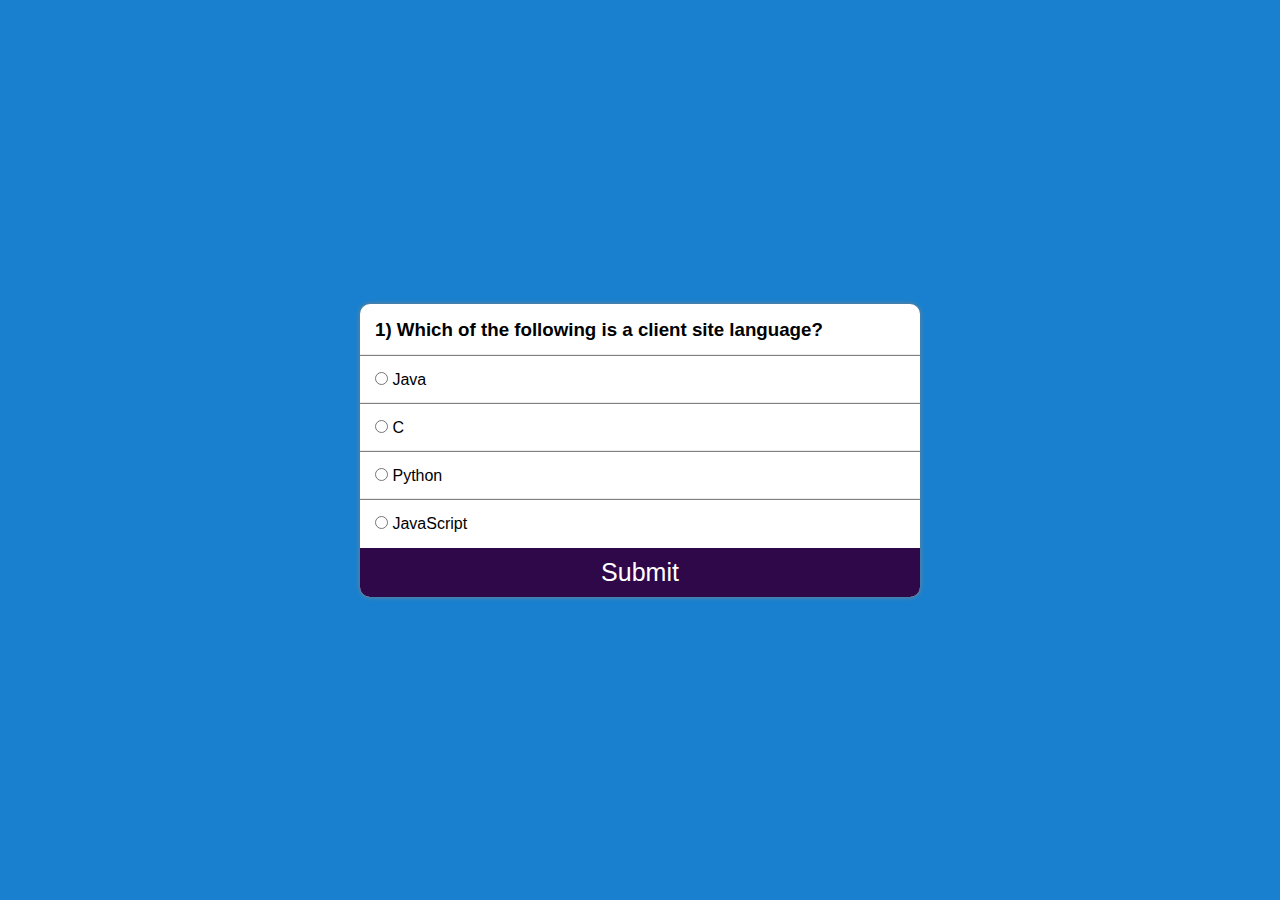
<file: Online Quiz Make/index.html>
<!DOCTYPE html>
<html lang="en">

<head>
    <meta charset="UTF-8">
    <meta http-equiv="X-UA-Compatible" content="IE=edge">
    <meta name="viewport" content="width=device-width, initial-scale=1.0">
    <title>Document</title>
    <link rel="stylesheet" href="style.css" />
</head>

<body>
    <section class="main">

        <div class="container">
            <div class="col">
                <h3 id="questionBox">
                    1) Lorem ipsum dolor sit amet, consectetur adipisicing elit Debitis?
                </h3>
            </div>
            <div class="col box">
                <input name="option" type="radio" id="first" value="a" required>
                <label for="first">Testing 1</label>
            </div>
            <div class="col box">
                <input name="option" type="radio" id="second" value="b" required>
                <label for="second">Testing 2</label>
            </div>
            <div class="col box">
                <input name="option" type="radio" id="third" value="c" required>
                <label for="third">Testing 3</label>
            </div>
            <div class="col box">
                <input name="option" type="radio" id="fourth" value="d" required>
                <label for="fourth">Testing 4</label>
            </div>
            <button id="submit">Submit</button>
        </div>

    </section>
    <script src="app.js"></script>
</body>

</html>
</file>
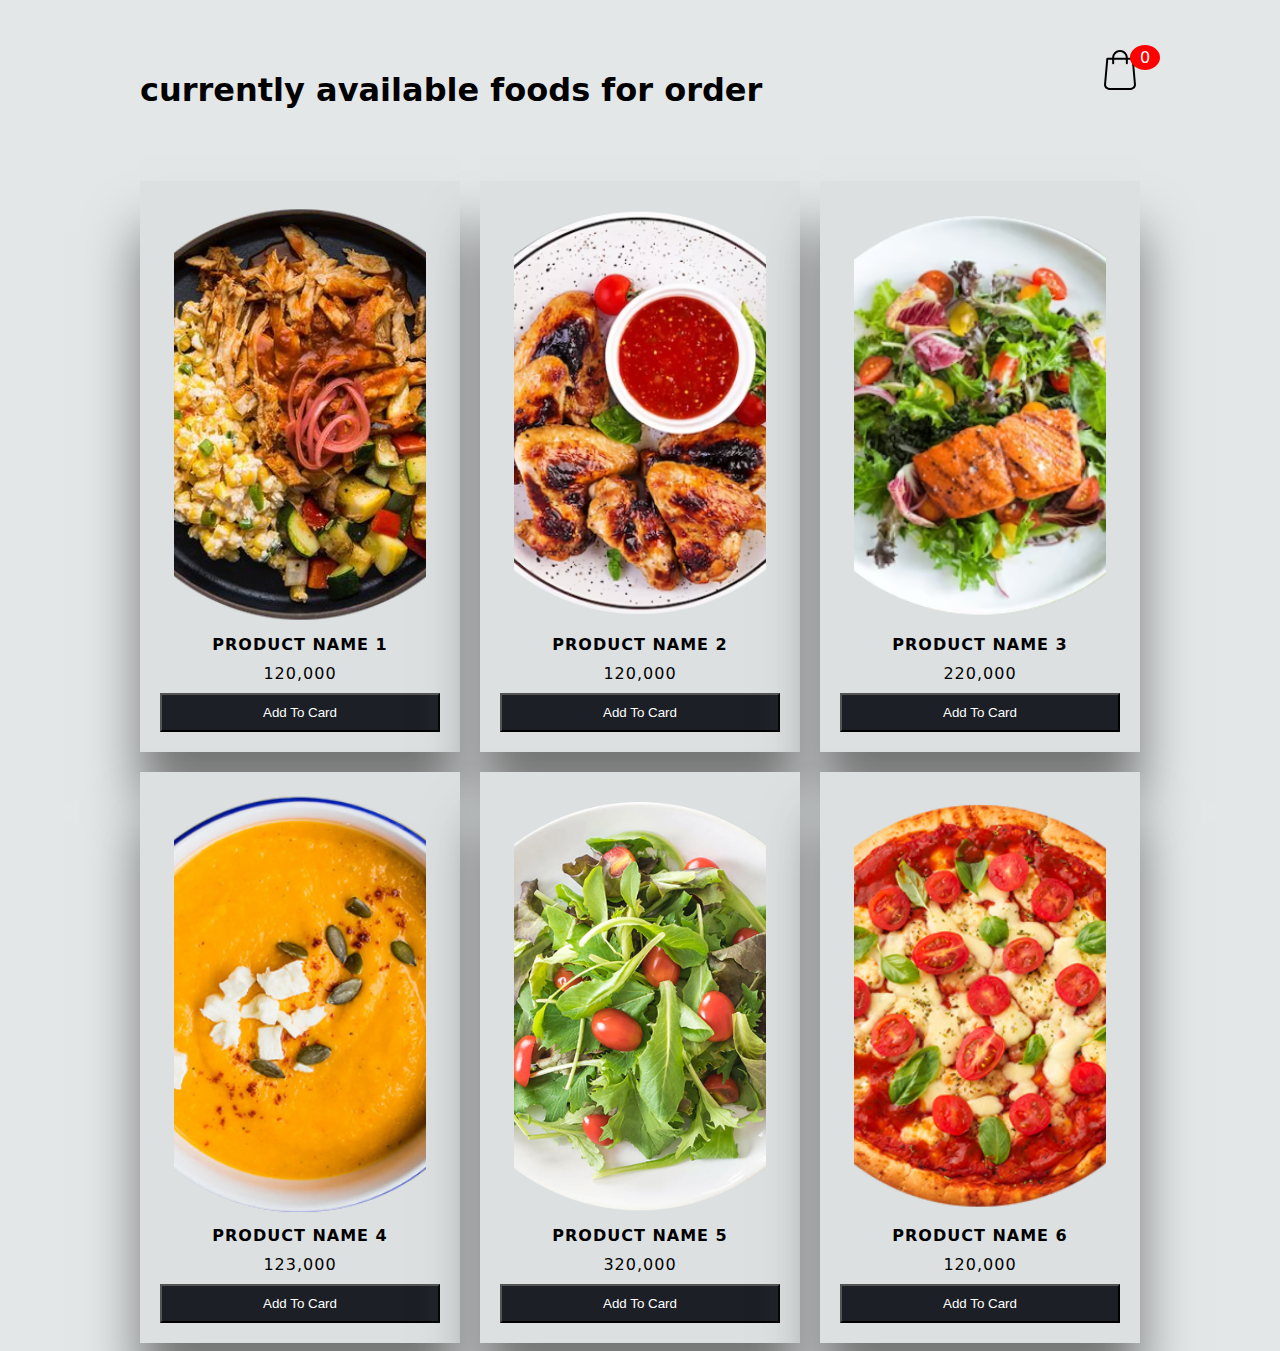
<file: E-Commerce Website/shop.html>
<!DOCTYPE html>
<html lang="en">

<head>
    <meta charset="UTF-8">
    <meta http-equiv="X-UA-Compatible" content="IE=edge">
    <meta name="viewport" content="width=device-width, initial-scale=1.0">
    <title>food</title>
    <link rel="stylesheet" href="styleshop.css">
</head>

<body class="">

    <div class="container">
        <header>

            <!-- <h1>Your Shopping Cart</h1> -->
            <h1>currently available foods for order</h1>
            <div class="shopping">
                <img src="image/shopping.svg">
                <span class="quantity">0</span>
            </div>
        </header>

        <div class="list">

        </div>
    </div>
    <div class="card">
        <h1>Card</h1>
        <ul class="listCard">
        </ul>
        <div class="checkOut">
            <div class="total">0</div>
            <div class="closeShopping">Close</div>
        </div>
    </div>

    <script src="app.js"></script>
</body>

</html>
</file>
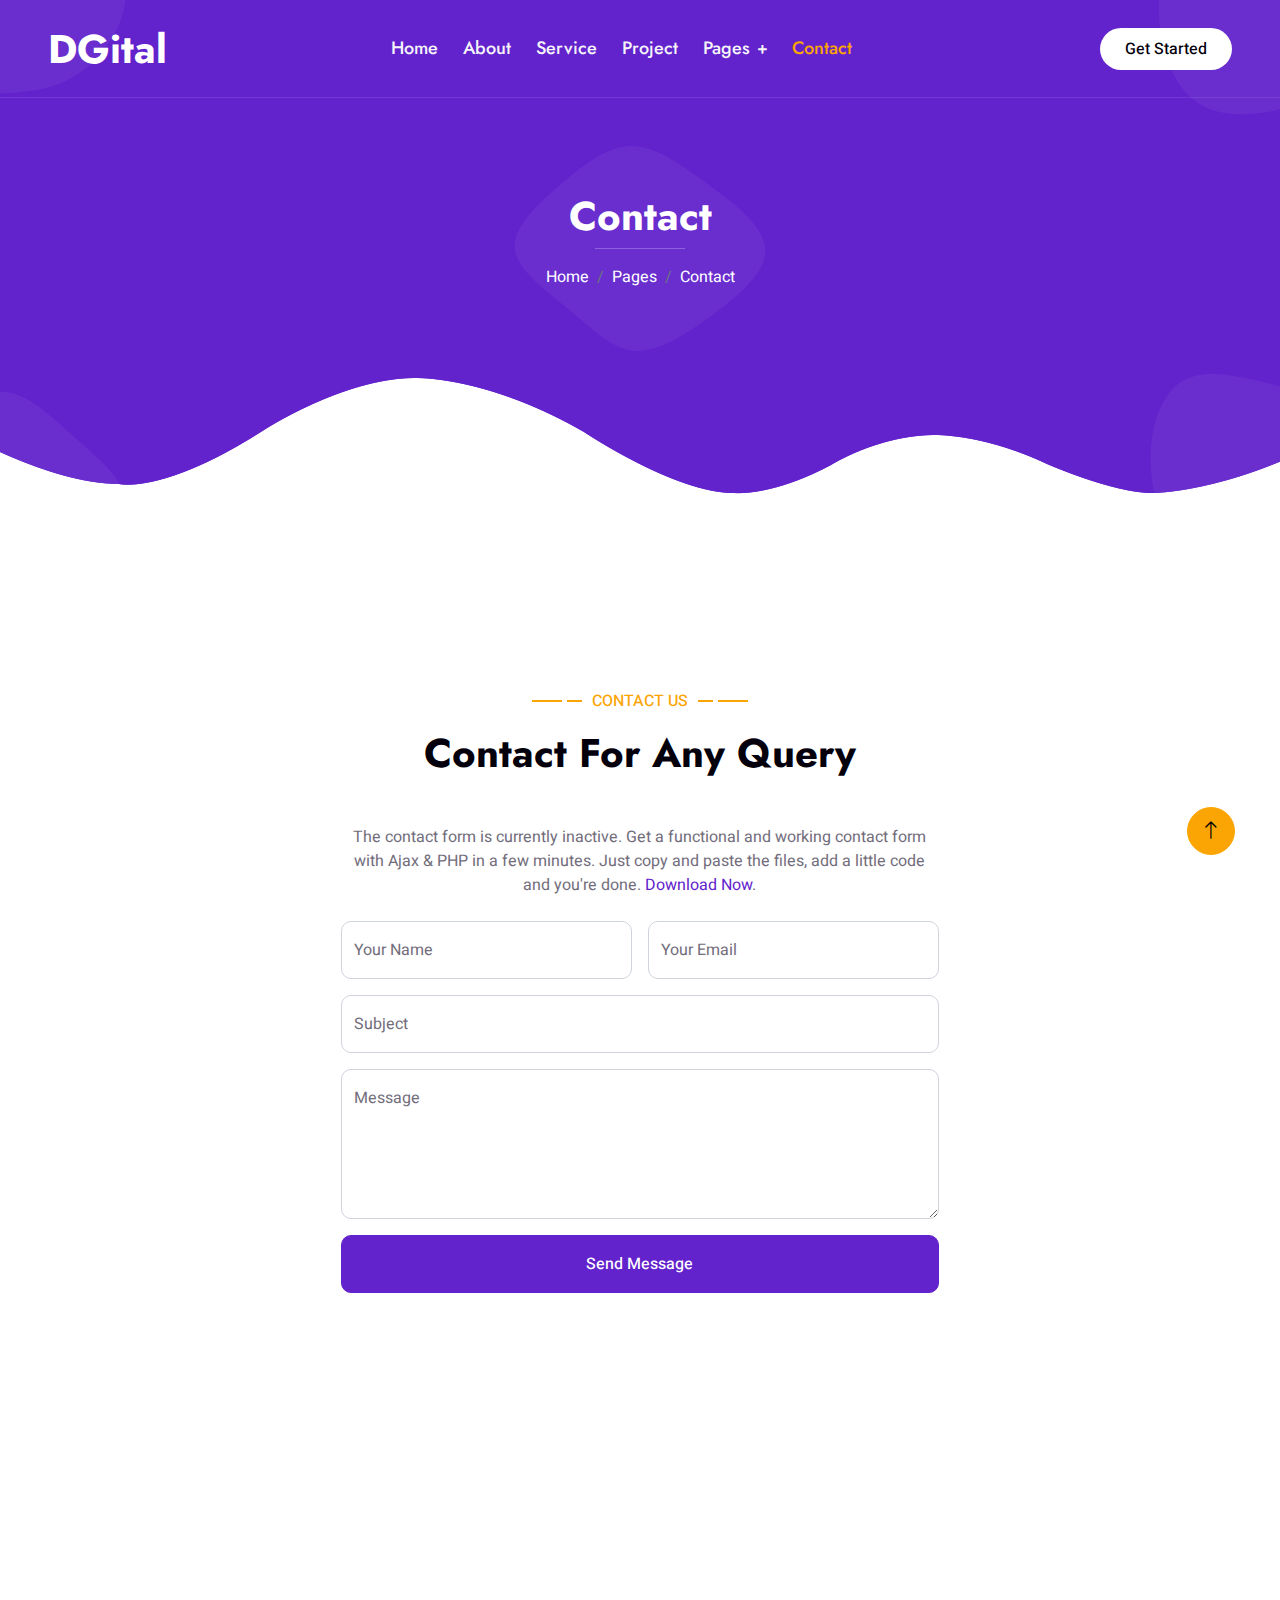
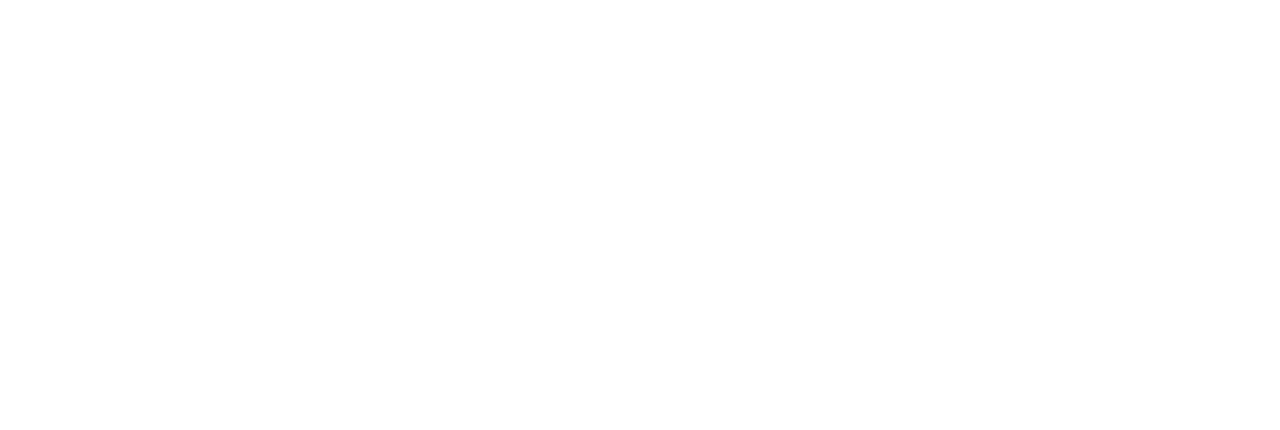
<file: LANDING PAGE/contact.html>
<!DOCTYPE html>
<html lang="en">

<head>
    <meta charset="utf-8">
    <title>Apurba Sarkar - Digital Agency HTML Template</title>
    <meta content="width=device-width, initial-scale=1.0" name="viewport">
    <meta content="" name="keywords">
    <meta content="" name="description">

    <!-- Favicon -->
    <link href="img/favicon.ico" rel="icon">

    <!-- Google Web Fonts -->
    <link rel="preconnect" href="https://fonts.googleapis.com">
    <link rel="preconnect" href="https://fonts.gstatic.com" crossorigin>
    <link href="https://fonts.googleapis.com/css2?family=Heebo:wght@400;500&family=Jost:wght@500;600;700&display=swap" rel="stylesheet">

    <!-- Icon Font Stylesheet -->
    <link href="https://cdnjs.cloudflare.com/ajax/libs/font-awesome/5.10.0/css/all.min.css" rel="stylesheet">
    <link href="https://cdn.jsdelivr.net/npm/bootstrap-icons@1.4.1/font/bootstrap-icons.css" rel="stylesheet">

    <!-- Libraries Stylesheet -->
    <link href="lib/animate/animate.min.css" rel="stylesheet">
    <link href="lib/owlcarousel/assets/owl.carousel.min.css" rel="stylesheet">
    <link href="lib/lightbox/css/lightbox.min.css" rel="stylesheet">

    <!-- Customized Bootstrap Stylesheet -->
    <link href="css/bootstrap.min.css" rel="stylesheet">

    <!-- Template Stylesheet -->
    <link href="css/style.css" rel="stylesheet">
</head>

<body>
    <div class="container-xxl bg-white p-0">
        <!-- Spinner Start -->
        <div id="spinner" class="show bg-white position-fixed translate-middle w-100 vh-100 top-50 start-50 d-flex align-items-center justify-content-center">
            <div class="spinner-grow text-primary" style="width: 3rem; height: 3rem;" role="status">
                <span class="sr-only">Loading...</span>
            </div>
        </div>
        <!-- Spinner End -->


        <!-- Navbar & Hero Start -->
        <div class="container-xxl position-relative p-0">
            <nav class="navbar navbar-expand-lg navbar-light px-4 px-lg-5 py-3 py-lg-0">
                <a href="" class="navbar-brand p-0">
                    <h1 class="m-0">DGital</h1>
                    <!-- <img src="img/logo.png" alt="Logo"> -->
                </a>
                <button class="navbar-toggler" type="button" data-bs-toggle="collapse" data-bs-target="#navbarCollapse">
                    <span class="fa fa-bars"></span>
                </button>
                <div class="collapse navbar-collapse" id="navbarCollapse">
                    <div class="navbar-nav mx-auto py-0">
                        <a href="index.html" class="nav-item nav-link">Home</a>
                        <a href="about.html" class="nav-item nav-link">About</a>
                        <a href="service.html" class="nav-item nav-link">Service</a>
                        <a href="project.html" class="nav-item nav-link">Project</a>
                        <div class="nav-item dropdown">
                            <a href="#" class="nav-link dropdown-toggle" data-bs-toggle="dropdown">Pages</a>
                            <div class="dropdown-menu m-0">
                                <a href="team.html" class="dropdown-item">Our Team</a>
                                <a href="testimonial.html" class="dropdown-item">Testimonial</a>
                                <a href="404.html" class="dropdown-item">404 Page</a>
                            </div>
                        </div>
                        <a href="contact.html" class="nav-item nav-link active">Contact</a>
                    </div>
                    <a href="" class="btn rounded-pill py-2 px-4 ms-3 d-none d-lg-block">Get Started</a>
                </div>
            </nav>

            <div class="container-xxl py-5 bg-primary hero-header">
                <div class="container my-5 py-5 px-lg-5">
                    <div class="row g-5 py-5">
                        <div class="col-12 text-center">
                            <h1 class="text-white animated slideInDown">Contact</h1>
                            <hr class="bg-white mx-auto mt-0" style="width: 90px;">
                            <nav aria-label="breadcrumb">
                                <ol class="breadcrumb justify-content-center">
                                    <li class="breadcrumb-item"><a class="text-white" href="#">Home</a></li>
                                    <li class="breadcrumb-item"><a class="text-white" href="#">Pages</a></li>
                                    <li class="breadcrumb-item text-white active" aria-current="page">Contact</li>
                                </ol>
                            </nav>
                        </div>
                    </div>
                </div>
            </div>
        </div>
        <!-- Navbar & Hero End -->


        <!-- Contact Start -->
        <div class="container-xxl py-5">
            <div class="container py-5 px-lg-5">
                <div class="wow fadeInUp" data-wow-delay="0.1s">
                    <p class="section-title text-secondary justify-content-center"><span></span>Contact Us<span></span></p>
                    <h1 class="text-center mb-5">Contact For Any Query</h1>
                </div>
                <div class="row justify-content-center">
                    <div class="col-lg-7">
                        <div class="wow fadeInUp" data-wow-delay="0.3s">
                            <p class="text-center mb-4">The contact form is currently inactive. Get a functional and working contact form with Ajax & PHP in a few minutes. Just copy and paste the files, add a little code and you're done. <a href="https://freewebsitecode.com/contact-form">Download Now</a>.</p>
                            <form>
                                <div class="row g-3">
                                    <div class="col-md-6">
                                        <div class="form-floating">
                                            <input type="text" class="form-control" id="name" placeholder="Your Name">
                                            <label for="name">Your Name</label>
                                        </div>
                                    </div>
                                    <div class="col-md-6">
                                        <div class="form-floating">
                                            <input type="email" class="form-control" id="email" placeholder="Your Email">
                                            <label for="email">Your Email</label>
                                        </div>
                                    </div>
                                    <div class="col-12">
                                        <div class="form-floating">
                                            <input type="text" class="form-control" id="subject" placeholder="Subject">
                                            <label for="subject">Subject</label>
                                        </div>
                                    </div>
                                    <div class="col-12">
                                        <div class="form-floating">
                                            <textarea class="form-control" placeholder="Leave a message here" id="message" style="height: 150px"></textarea>
                                            <label for="message">Message</label>
                                        </div>
                                    </div>
                                    <div class="col-12">
                                        <button class="btn btn-primary w-100 py-3" type="submit">Send Message</button>
                                    </div>
                                </div>
                            </form>
                        </div>
                    </div>
                </div>
            </div>
        </div>
        <!-- Contact End -->


        <!-- Footer Start -->
        <div class="container-fluid bg-primary text-light footer wow fadeIn" data-wow-delay="0.1s">
            <div class="container py-5 px-lg-5">
                <div class="row g-5">
                    <div class="col-md-6 col-lg-3">
                        <p class="section-title text-white h5 mb-4">Address<span></span></p>
                        <p><i class="fa fa-map-marker-alt me-3"></i>Location, City, Country</p>
                        <p><i class="fa fa-phone-alt me-3"></i>+012 345 67890</p>
                        <p><i class="fa fa-envelope me-3"></i>info@example.com</p>
                        <div class="d-flex pt-2">
                            <a class="btn btn-outline-light btn-social" href=""><i class="fab fa-twitter"></i></a>
                            <a class="btn btn-outline-light btn-social" href=""><i class="fab fa-facebook-f"></i></a>
                            <a class="btn btn-outline-light btn-social" href=""><i class="fab fa-instagram"></i></a>
                            <a class="btn btn-outline-light btn-social" href=""><i class="fab fa-linkedin-in"></i></a>
                        </div>
                    </div>
                    <div class="col-md-6 col-lg-3">
                        <p class="section-title text-white h5 mb-4">Quick Link<span></span></p>
                        <a class="btn btn-link" href="">About Us</a>
                        <a class="btn btn-link" href="">Contact Us</a>
                        <a class="btn btn-link" href="">Privacy Policy</a>
                        <a class="btn btn-link" href="">Terms & Condition</a>
                        <a class="btn btn-link" href="">Career</a>
                    </div>
                    <div class="col-md-6 col-lg-3">
                        <p class="section-title text-white h5 mb-4">Gallery<span></span></p>
                        <div class="row g-2">
                            <div class="col-4">
                                <img class="img-fluid" src="img/portfolio-1.jpg" alt="Image">
                            </div>
                            <div class="col-4">
                                <img class="img-fluid" src="img/portfolio-2.jpg" alt="Image">
                            </div>
                            <div class="col-4">
                                <img class="img-fluid" src="img/portfolio-3.jpg" alt="Image">
                            </div>
                            <div class="col-4">
                                <img class="img-fluid" src="img/portfolio-4.jpg" alt="Image">
                            </div>
                            <div class="col-4">
                                <img class="img-fluid" src="img/portfolio-5.jpg" alt="Image">
                            </div>
                            <div class="col-4">
                                <img class="img-fluid" src="img/portfolio-6.jpg" alt="Image">
                            </div>
                        </div>
                    </div>
                    <div class="col-md-6 col-lg-3">
                        <p class="section-title text-white h5 mb-4">Newsletter<span></span></p>
                        <p>Lorem ipsum dolor sit amet elit. Phasellus nec pretium mi. Curabitur facilisis ornare velit non vulpu</p>
                        <div class="position-relative w-100 mt-3">
                            <input class="form-control border-0 rounded-pill w-100 ps-4 pe-5" type="text" placeholder="Your Email" style="height: 48px;">
                            <button type="button" class="btn shadow-none position-absolute top-0 end-0 mt-1 me-2"><i class="fa fa-paper-plane text-primary fs-4"></i></button>
                        </div>
                    </div>
                </div>
            </div>
            <div class="container px-lg-5">
                <div class="copyright">
                    <div class="row">
                        <div class="col-md-6 text-center text-md-start mb-3 mb-md-0">
                            &copy; <a class="border-bottom" href="https://freewebsitecode.com">Your Site Name</a>, All Right Reserved. Designed By <a class="border-bottom" href="https://freewebsitecode.com">Free Website Code</a>
                        </div>
                        <div class="col-md-6 text-center text-md-end">
                            <div class="footer-menu">
                                <a href="">Home</a>
                                <a href="">Cookies</a>
                                <a href="">Help</a>
                                <a href="">FQAs</a>
                            </div>
                        </div>
                    </div>
                </div>
            </div>
        </div>
        <!-- Footer End -->


        <!-- Back to Top -->
        <a href="#" class="btn btn-lg btn-secondary btn-lg-square back-to-top"><i class="bi bi-arrow-up"></i></a>
    </div>

    <!-- JavaScript Libraries -->
    <script src="https://code.jquery.com/jquery-3.4.1.min.js"></script>
    <script src="https://cdn.jsdelivr.net/npm/bootstrap@5.0.0/dist/js/bootstrap.bundle.min.js"></script>
    <script src="lib/wow/wow.min.js"></script>
    <script src="lib/easing/easing.min.js"></script>
    <script src="lib/waypoints/waypoints.min.js"></script>
    <script src="lib/counterup/counterup.min.js"></script>
    <script src="lib/owlcarousel/owl.carousel.min.js"></script>
    <script src="lib/isotope/isotope.pkgd.min.js"></script>
    <script src="lib/lightbox/js/lightbox.min.js"></script>

    <!-- Template Javascript -->
    <script src="js/main.js"></script>
</body>

</html>
</file>
<file: CALCULATOR/style.css>
* {
    padding: 0;
    margin: 0;
    box-sizing: border-box;
    outline: 0;
    transition: all 0.5s ease;
}

body {
    font-family: sans-serif;
}

a {
    text-decoration: none;
    color: #fff;
}

body {
    background-image: linear-gradient( to bottom right, rgba(79,51,176,1.0),rgba(210,53,165));
}

.container {
    height: 100vh;
    width: 100vw;
    display: grid;
    place-items: center;
}

.calculator {
    position: relative;
    height: auto;
    width: auto;
    padding: 20px;
    border-radius: 10px;
    box-shadow: 0 0 30px #000;
}

.theme-toggler {
    position: absolute;
    top: 30px;
    right: 30px;
    color: #fff;
    cursor: pointer;
    z-index: 1;
}

.theme-toggler.active {
    color: #333;
}

.theme-toggler.active::before {
    background-color: #fff;
}

.theme-toggler::before {
    content: '';
    height: 30px;
    width: 30px;
    position: absolute;
    top: 50%;
    transform: translate(-50%, -50%);
    border-radius: 50%;
    background-color: #333;
    z-index: -1;
}

#display {
    margin: 0 10px;
    height: 150px;
    width: auto;
    max-width: 270px;
    display: flex;
    align-items: flex-end;
    justify-content: flex-end;
    font-size: 30px;
    margin-bottom: 20px;
    overflow-x: scroll;
  }

#display::-webkit-scrollbar {
    display: block;
    height: 3px;
}

button {
    height: 60px;
    width: 60px;
    border: 0;
    border-radius: 30px;
    margin: 5px;
    font-size: 20px;
    cursor: pointer;
    transition: all 200ms ease;
}

button:hover {
    transform: scale(1.1);
}

button#equal {
    height: 130px;
}

/* light theme */

.calculator {
    background-color: #fff;
}

.calculator #display {
    color: #0a1e23;
}

.calculator button#clear {
    background-color: #ffd5d8;
    color: #fc4552;
}

.calculator button.btn-number {
    background-color: #c3eaff;
    color: #000000;
}

.calculator button.btn-operator {
    background-color: #ffd0fb;
    color: #f967f3;
  }
  
  .calculator button.btn-equal {
    background-color: #adf9e7;
    color: #000;
  }

  /* dark theme */

  .calculator.dark {
    background-color: #071115;
  }

  .calculator.dark #display {
    color: #f8fafb;
  }

  .calculator.dark button#clear {
    background-color: #2d191e;
    color: #bd3740;
  }

  .calculator.dark button.btn-number {
    background-color: #1b2f38;
    color: #f8fafb;
  }

  .calculator.dark button.btn-operator {
    background-color: #2e1f39;
    color: #aa00a4;
  }
  
  .calculator.dark button.btn-equal {
    background-color: #223323;
    color: #ffffff;
  }
</file>
<file: E-Commerce Website/style.css>
*{
    margin: 0;
    padding: 0;
    box-sizing: border-box;
    font-family: sans-serif;
}

section{
    width: 100%;
    height: 100vh;
}

section nav{
    display: flex;
    align-items: center;
    justify-content: space-around;
    background: #fff;
    position: fixed;
    right: 0;
    left: 0;
    z-index: 1000;
    box-shadow: 0 0 10px rgba(0,0,0,0.5);
}

section nav .logo img{
    width: 120px;
    margin: 20px 0;
    position: relative;
    left: -45%;
    cursor: pointer;
}

section nav ul{
    list-style: none;
}

section nav ul li{
    display: inline-block;
    margin: 0 10px;
}

section nav ul li a{
    color: black;
    text-decoration: none;
    transition: 0.3s;
}

section nav ul li a.action{
    color: #facc22;
}

section nav ul li a:hover{
    color: #facc22;
}

section nav .login a{
    color: #000;
    text-decoration: none;
    border: 2px solid #facc22;
    border-radius: 20px;
    padding: 7px 20px;
    transition: 0.3s;
}

section nav .login a:hover{
    background: #facc22;
    color: #fff;
}

section .main{
    display: flex;
    align-items: center;
    justify-content: space-around;
    position: relative;
    top: 80px;
}

section .main .main_text h1{
    color: #000;
    font-size: 75px;
    position: relative;
    top: -25px;
    left: 5%;
}

section .main .main_text h1 span{
    color: #facc22;
    font-family: polo;
}

section .main .main_text p{
    color: #000;
    width: 650px;
    position: relative;
    top: 20px;
    left: 5%;
    line-height: 23px;
    text-align: justify;
}

section .main .main_text .btn i{
    margin-right: 8px;
}

section .main .main_text .btn{
    color: #000;
    text-decoration: none;
    border: 2px solid #facc22;
    padding: 10px 20px;
    position: relative;
    top: 100px;
    left: 5%;
    transition: 0.3s;
}

section .main .main_text .btn:hover{
    color: #fff;
}

section .main .main_text .btn::before{
    content: '';
    position: absolute;
    top: 0;
    left: 0;
    width: 0;
    height: 100%;
    background: #facc22;
    z-index: -1;
    transition: 0.3s;
}

section .main .main_text .btn:hover::before{
    top: unset;
    width: 100%;
    bottom: 0;
}

section .main .main_image img{
    width: 650px;
    animation: animate 5s linear infinite;
}




/*--About--*/

.about{
    width: 100%;
    height: 100vh;
    padding: 10px 0 0 0;
    background-image: url(image/about_bg.jpg);
    background-size: cover;
    background-position: center;
}

.about .about_main{
    display: flex;
    align-items: center;
    justify-content: space-around;
}

.about .about_main .about_image img{
    width: 750px;
}

.about .about_main .about_text h1{
    font-size: 45px;
    position: relative;
    bottom: 40px;
}

.about .about_main .about_text h1 span{
    color: #facc22;
    margin-right: 15px;
}

.about .about_main .about_text h3{
    position: relative;
    bottom: 10px;
    font-size: 25px;
}

.about .about_main .about_text p{
    width: 650px;
    text-align: justify;
    line-height: 23px;
    margin-top: 20px;
}

.about .about_main .about_text .about_services{
    margin-top: 20px;
    display: grid;
    grid-template-columns: 1fr 1fr 1fr;
}

.about .about_main .about_text .about_services .s_1{
    display: flex;
    align-items: center;
    width: 180px;
    background: #ececec;
    padding: 10px;
    border: 2px solid #facc22;
    cursor: pointer;
}

.about .about_main .about_text .about_services .s_1 i{
    color: #000;
    margin: 5px 10px 5px 5px;
    font-size: 20px;
    transition: 0.3s;
}

.about .about_main .about_text .about_services .s_1:hover i{
    color: #facc22;
}

.about .about_main .about_text .about_services .s_1 a{
    text-decoration: none;
    color: #000;
    font-size: 16px;
}

.about .about_main .about_text .about_btn i{
    font-size: 15px;
    margin-right: 8px;
}

.about .about_main .about_text .about_btn{
    position: relative;
    top: 35px;
    padding: 10px 20px;
    border: 2px solid #facc22;
    text-decoration: none;
    color: #000;
    z-index: 5;
    transition: 0.3s;
}

.about .about_main .about_text .about_btn:hover{
    color: #fff;
}

.about .about_main .about_text .about_btn::before{
    content: '';
    position: absolute;
    top: 0;
    left: 0;
    width: 0;
    height: 100%;
    z-index: -1;
    background: #facc22;
    transition: 0.3s;
}

.about .about_main .about_text .about_btn:hover::before{
    top: unset;
    width: 100%;
    bottom: 0;
}





/*Menu*/

.menu{
    width: 100%;
    height: 100vh;
    padding: 75px 0;
}

.menu h1{
    display: flex;
    align-items: center;
    justify-content: center;
    font-size: 45px;
    color: #000;
}

.menu h1 span{
    color: #facc22;
    margin-left: 15px;
}

.menu .menu_box{
    width: 95%;
    margin: 45px auto 0 auto;
    display: grid;
    grid-gap: 30px 10px;
    grid-template-columns: 1fr 1fr 1fr;
}

.menu .menu_box .menu_card{
    background-image: url(image/menu_card_bg.png);
    background-size: cover;
    background-position: center;
    margin: 0 auto;
    width: 450px;
    height: 575px;
    text-align: center;
    cursor: pointer;
    padding: 20px 0;
    border-radius: 10px;
    box-shadow: 3px 3px 10px rgba(0,0,0,0.2);
}

.menu .menu_box .menu_card .menu_img{
    margin: 0 auto;
    width: 420px;
    height: 300px;
    margin-bottom: 15px;
    box-shadow: 0 0 8px rgba(0,0,0,0.7);
}

.menu .menu_box .menu_card .menu_img img{
    width: 100%;
    height: 100%;
    object-fit: cover;
    object-position: center;
}

.menu .menu_box .menu_card .menu_text h2{
    font-size: 30px;
    margin-bottom: 15px;
}

.menu .menu_box .menu_card .menu_text p{
    line-height: 21px;
    margin-bottom: 15px;
    margin: 0 auto;
    width: 400px;
}

.menu .menu_box .menu_card .menu_text .menu_icon{
    color: #facc22;
    margin: 8px 0;
}

.menu .menu_box .menu_card .menu_text .price{
    font-weight: bold;
    font-size: 20px;
    padding: 8px 0;
    margin-left: 45px;
}

.menu .menu_box .menu_card .menu_text .price sub{
    margin-left: 5px;
    color: #6d6a6a;
    font-size: 13px;
}

.menu .menu_box .menu_card .menu_text .menu_btn{
    color: #000;
    text-decoration: none;
    padding: 10px 20px;
    border: 2px solid #facc22;
    position: relative;
    top: 20px;
    z-index: 5;
    transition: 0.3s;
}

.menu .menu_box .menu_card .menu_text .menu_btn:hover{
    color: #fff;
}

.menu .menu_box .menu_card .menu_text .menu_btn::before{
    content: '';
    position: absolute;
    top: 0;
    left: 0;
    width: 0;
    height: 100%;
    background-color: #facc22;
    z-index: -1;
    transition: 0.3s;
}

.menu .menu_box .menu_card .menu_text .menu_btn:hover::before{
    top: unset;
    bottom: 0;
    width: 100%;
}

.menu .menu_box .menu_card .menu_text .menu_btn i{
    margin-right: 8px;
}




/*Banner*/

.banner{
    width: 100%;
    height: 50vh;
    margin: 10px 0;
    background-image: url(image/banner.jpg);
    background-size: cover;
    background-position: center;
}

.banner h1{
    font-family: P22Grenville;
    color: #facc22;
    font-size: 100px;
    display: flex;
    align-items: center;
    justify-content: center;
    position: relative;
    padding-top: 25px;
}

.banner .banner_center{
    display: flex;
    align-items: center;
    justify-content: center;
    width: 250px;
    margin: 0 auto;
}
.banner .banner_center h2{
    font-size: 60px;
    margin-right: 25px;
    font-family: Norwester;
    color: #fff;
}

.banner .banner_center h2 span{
    margin-left: 45px;
    font-size: 30px;
    position: relative;
    bottom: 15px;
    font-family: Norwester;
}

.banner .banner_btn{
    color: #fff;
    border: 2px solid #facc22;
    padding: 10px 20px;
    text-decoration: none;
    position: relative;
    top: 10%;
    left: 46%;
    z-index: 5;
}

.banner .banner_btn i{
    margin-right: 8px;
}

.banner .banner_btn::before{
    content: '';
    position: absolute;
    top: 0;
    left: 0;
    width: 0;
    height: 100%;
    background: #facc22;
    transition: 0.3s;
    z-index: -1;
}

.banner .banner_btn:hover::before{
    width: 100%;
    top: unset;
    bottom: 0;
}




/*Gallery*/

.gallery{
    width: 100%;
    padding: 35px 0 50px 0;
}

.gallery h1{
    display: flex;
    align-items: center;
    justify-content: center;
    font-size: 45px;
}

.gallery h1 span{
    color: #facc22;
    margin-left: 15px;
}

.gallery .gallery_box{
    width: 95%;
    margin: 50px auto 0 auto;
    display: grid;
    grid-template-columns: 1fr 1fr 1fr;
    grid-gap: 10px;
}

.gallery .gallery_box .gallery_image{
    width: 470px;
    height: 350px;
    margin: 0 auto;
    border-radius: 5px;
    overflow: hidden;
    box-shadow: 2px 2px 8px rgba(0,0,0,0.3);
}

.gallery .gallery_box .gallery_image img{
    width: 100%;
    height: 100%;
    object-fit: cover;
    object-position: center;
    border-radius: 5px;
    cursor: pointer;
    transition: 0.3s;
}

.gallery .gallery_box .gallery_image:hover img{
    transform: scale(1.1);
}



/*Offer*/

.offer{
    width: 100%;
    height: auto;
    margin-bottom: 20px;
}

.offer .offer_box{
    width: 95%;
    display: grid;
    grid-template-columns: 1fr 1fr;
    grid-gap: 0 15px;
    margin: 0 auto;
}

.offer .offer_box .offer_card_1{
    width: 720px;
    height: 470px;
}

.offer .offer_box .offer_card_1 .offer_img{
    width: 720px;
    height: 470px;
}

.offer .offer_box .offer_card_1 .offer_img img{
    width: 100%;
    height: 100%;
    object-fit: cover;
    object-position: center;
}

.offer .offer_box .offer_card_1 .offer_tag{
    position: relative;
    bottom: 400px;
    color: #fff;
    padding: 0 35px;
}

.offer .offer_box .offer_card_1 .offer_tag h2{
    font-size: 45px;
}

.offer .offer_box .offer_card_1 .offer_tag h1{
    font-family: QuillScript;
    font-size: 60px;
    color: #facc22;
}

.offer .offer_box .offer_card_1 .offer_tag p{
    margin-top: 30px;
    width: 200px;
    text-align: justify;
    line-height: 22px;
}

.offer .offer_box .offer_card_1 .offer_tag .offer_btn{
    color: #fff;
    border: 2px solid #facc22;
    padding: 10px 20px;
    text-decoration: none;
    position: relative;
    top: 30px;
    z-index: 2;
    transition: 0.3s;
}

.offer .offer_box .offer_card_1 .offer_tag .offer_btn::before{
    content: '';
    position: absolute;
    top: 0;
    left: 0;
    background-color: #facc22;
    width: 0;
    height: 100%;
    transition: 0.3s;
    z-index: -1;
}

.offer .offer_box .offer_card_1 .offer_tag .offer_btn:hover::before{
    width: 100%;
}

.offer .offer_box .offer_card_1 .offer_tag .offer_btn i{
    margin-right: 8px;
}

.offer .offer_box .offer_card_2{
    width: 720px;
    height: 470px;
}

.offer .offer_box .offer_card_2 .offer_img{
    width: 720px;
    height: 470px;
}

.offer .offer_box .offer_card_2 .offer_img img{
    width: 100%;
    height: 100%;
    object-fit: cover;
    object-position: center;
}

.offer .offer_box .offer_card_2 .offer_tag{
    position: relative;
    bottom: 400px;
    color: #fff;
    padding: 0 35px;
}

.offer .offer_box .offer_card_2 .offer_tag h2{
    font-size: 45px;
}

.offer .offer_box .offer_card_2 .offer_tag h1{
    font-family: QuillScript;
    font-size: 60px;
    color: #facc22;
}

.offer .offer_box .offer_card_2 .offer_tag p{
    margin-top: 30px;
    width: 200px;
    text-align: justify;
    line-height: 22px;
}

.offer .offer_box .offer_card_2 .offer_tag .offer_btn{
    color: #fff;
    border: 2px solid #facc22;
    padding: 10px 20px;
    text-decoration: none;
    position: relative;
    top: 30px;
    z-index: 2;
    transition: 0.3s;
}

.offer .offer_box .offer_card_2 .offer_tag .offer_btn::before{
    content: '';
    position: absolute;
    top: 0;
    left: 0;
    background-color: #facc22;
    width: 0;
    height: 100%;
    transition: 0.3s;
    z-index: -1;
}

.offer .offer_box .offer_card_2 .offer_tag .offer_btn:hover::before{
    width: 100%;
}

.offer .offer_box .offer_card_2 .offer_tag .offer_btn i{
    margin-right: 8px;
}





/*Team*/

.team{
    width: 100%;
    height: 77vh;
    padding: 10px 0;
}

.team h1{
    display: flex;
    align-items: center;
    justify-content: center;
    font-size: 45px;
}

.team h1 span{
    color: #facc22;
    margin-left: 15px;
}

.team .team_line_1{
    width: 100%;
    height: 50px;
    background: #facc22;
    position: relative;
    top: 25%;
    z-index: 1;
}

.team .team_line_2{
    width: 100%;
    height: 50px;
    background: #facc22;
    position: relative;
    top: 56%;
    z-index: 1;
}

.team .team_box{
    width: 95%;
    height: auto;
    margin: 0 auto;
    position: relative;
    bottom: 55px;
    padding: 15px 0;
    display: grid;
    grid-template-columns: 1fr 1fr 1fr 1fr;
    grid-gap: 0;
}

.team .team_box .team_card{
    width: 350px;
    height: 410px;
    background: #fff;
    padding: 20px;
    text-align: center;
    border-radius: 10px;
    margin: 0 auto;
    z-index: 5;
    box-shadow: 1px 2px 10px rgba(0,0,0,0.2);
}

.team .team_box .team_card .team_img{
    display: flex;
    align-items: center;
    justify-content: center;
}

.team .team_box .team_card .team_img img{
    width: 150px;
    height: 150px;
    border-radius: 50%;
    object-fit: cover;
    object-position: center;
    box-shadow: 0 0 8px rgba(0,0,0,0.3);
}

.team .team_box .team_card .team_tag h2{
    margin: 10px 0;
}

.team .team_box .team_card .team_tag p.info{
    text-align: center;
    line-height: 23px;
    margin-top: 10px;
}



/*Blog*/

.blog{
    width: 100%;
    height: auto;
    padding: 30px 0;
}

.blog h1{
    color: #000;
    display: flex;
    align-items: center;
    justify-content: center;
    font-size: 45px;
}

.blog h1 span{
    color: #facc22;
    margin-left: 15px;
}

.blog .blog_box{
    width: 95%;
    margin: 50px auto;
    display: grid;
    grid-template-columns: 1fr 1fr 1fr;
    grid-gap: 10px;
}

.blog .blog_box .blog_card{
    margin: 0 auto;
    width: 450px;
    height: auto;
    border-radius: 10px;
    box-shadow: 0 2px 10px rgba(0,0,0,0.2);
}

.blog .blog_box .blog_card .blog_img{
    width: 450px;
    height: 300px;
    overflow: hidden;
    border-top-left-radius: 10px;
    border-top-right-radius: 10px;
}

.blog .blog_box .blog_card .blog_img img{
    width: 100%;
    height: 100%;
    object-fit: cover;
    object-position: center;
}

.blog .blog_box .blog_card .blog_tag .blog_date{
    width: 100%;
    color: #facc22;
    padding: 15px 0 0 20px;
    font-size: 14px;
}

.blog .blog_box .blog_card .blog_tag .blog_date i{
    margin-left: 8px;
    font-size: 14px;
    cursor: pointer;
}

.blog .blog_box .blog_card .blog_tag .blog_heading{
    padding: 10px 20px 10px 20px;
    font-size: 25px;
}

.blog .blog_box .blog_card .blog_tag .blog_text{
    padding: 0 20px 10px 20px;
    text-align: justify;
    line-height: 21px;
}

.blog .blog_box .blog_card .blog_tag hr{
    width: 95%;
    margin: 0 auto;
    height: 1px;
    border: 0;
    background: #facc22;
    border-radius: 5px;
}

.blog .blog_box .blog_card .blog_tag .view_and_like{
    padding: 10px 20px 25px 20px;
    display: flex;
    align-items: center;
    justify-content: space-between;
}

.blog .blog_box .blog_card .blog_tag .view_and_like .view{
    display: flex;
    align-items: center;
}

.blog .blog_box .blog_card .blog_tag .view_and_like .view p{
    margin-right: 10px;
    font-size: 14px;
}

.blog .blog_box .blog_card .blog_tag .view_and_like .like{
    display: flex;
    align-items: center;
    font-size: 14px;
}

.blog .blog_box .blog_card .blog_tag .view_and_like .like i{
    cursor: pointer;
    margin-left: 5px;
}



/*Oder*/

.oder{
    width: 100%;
    height: 100vh;
    padding: 5px 0;
}

.oder h1{
    display: flex;
    align-items: center;
    justify-content: center;
    font-size: 45px;
}

.oder h1 span{
    color: #facc22;
    margin-right: 10px;
}

.oder .oder_main{
    display: flex;
    align-items: center;
    justify-content: space-around;
    position: relative;
    top: 15px;
}

.oder .oder_main .oder_img img{
    width: 650px;
}

.oder .oder_main .oder_form{
    width: 50%;
    height: 620px;
    background: #faf3ce;
    padding: 15px 20px 0 20px;
    border-radius: 10px;
}

.oder .oder_main .oder_form h2{
    text-align: center;
    margin-bottom: 40px;
    font-size: 30px;
}

.oder .oder_main .oder_form .oder_list{
    display: grid;
    grid-template-columns: 1fr 1fr;
    grid-gap: 0 20px;
    margin-bottom: 30px;
}

.oder .oder_main .oder_form .oder_list p{
    margin-bottom: 5px;
}

.oder .oder_main .oder_form .oder_list input{
    width: 350px;
    border: 2px solid #facc22;
    border-radius: 5px;
    outline: none;
    background: none;
    color: #000;
    padding: 10px 5px;
    margin-bottom: 15px;
}

.oder .oder_main .oder_form .oder_list textarea{
    width: 350px;
    height: 200px;
    border: 2px solid #facc22;
    border-radius: 5px;
    outline: none;
    background: none;
    color: #000;
    padding: 10px 5px;
}

.oder .oder_main .oder_form .oder_btn{
    padding: 10px 20px;
    border: 2px solid #facc22;
    text-decoration: none;
    color: #fff;
    background: #facc22;
}

.oder .oder_main .oder_form .oder_btn i{
    margin-right: 8px;
}




/*Footer*/

footer{
    width: 100%;
    padding: 30px 0 0 20px;
    background: #eeeeee;
}

footer .footer_main{
    display: grid;
    grid-template-columns: 1fr 1fr 1fr 1fr 1fr;
}

footer .footer_main .footer_tag{
    text-align: center;
}

footer .footer_main .footer_tag h2{
    color: #000;
    margin-bottom: 25px;
    font-size: 30px;
}

footer .footer_main .footer_tag p{
    margin: 10px 0;
}

footer .footer_main .footer_tag i{
    margin: 0 5px;
    cursor: pointer;
}

footer .footer_main .footer_tag i:hover{
    color: #facc22;
}

footer .end{
    display: flex;
    align-items: center;
    justify-content: center;
    padding: 15px 0;
}

footer .end span{
    color: #facc22;
    margin-left: 10px;
}

::-webkit-scrollbar{
    width: 10px;
}

::-webkit-scrollbar-thumb{
    background: #facc22;
    border-radius: 30px;
}

.anim{
    opacity: 0;
    transform: translateY(40px);
    animation: moveup 0.5s linear forwards;
}

@keyframes moveup{
    100%{
        opacity: 1;
        transform: translateY(0);
    }
}


@keyframes animate{
    0%{
        transform: scale(1.1);
    }
    50%{
        transform: scale(1);
    }
    100%{
        transform: scale(1.1);
    }
}
</file>
<file: LANDING PAGE/css/style.css>
/********** Template CSS **********/
:root {
    --primary: #6222CC;
    --secondary: #FBA504;
    --light: #F6F4F9;
    --dark: #04000B;
}


/*** Spinner ***/
#spinner {
    opacity: 0;
    visibility: hidden;
    transition: opacity .5s ease-out, visibility 0s linear .5s;
    z-index: 99999;
}

#spinner.show {
    transition: opacity .5s ease-out, visibility 0s linear 0s;
    visibility: visible;
    opacity: 1;
}

.back-to-top {
    position: fixed;
    display: none;
    right: 45px;
    bottom: 45px;
    z-index: 99;
}


/*** Heading ***/
h1,
h2,
.fw-bold {
    font-weight: 700 !important;
}

h3,
h4,
.fw-semi-bold {
    font-weight: 600 !important;
}

h5,
h6,
.fw-medium {
    font-weight: 500 !important;
}


/*** Button ***/
.btn {
    font-weight: 500;
    transition: .5s;
}

.btn:hover {
    box-shadow: 0 0 10px rgba(0, 0, 0, .5);
}

.btn-square {
    width: 38px;
    height: 38px;
}

.btn-sm-square {
    width: 32px;
    height: 32px;
}

.btn-lg-square {
    width: 48px;
    height: 48px;
}

.btn-square,
.btn-sm-square,
.btn-lg-square {
    padding: 0;
    display: flex;
    align-items: center;
    justify-content: center;
    font-weight: normal;
    border-radius: 50px;
}


/*** Navbar ***/
.navbar .dropdown-toggle::after {
    border: none;
    content: "\f067";
    font-family: "Font Awesome 5 Free";
    font-size: 10px;
    font-weight: bold;
    vertical-align: middle;
    margin-left: 8px;
}

.navbar-light .navbar-nav .nav-link {
    position: relative;
    margin-right: 25px;
    padding: 35px 0;
    font-family: 'Jost', sans-serif;
    font-size: 18px;
    font-weight: 500;
    color: var(--light) !important;
    outline: none;
    transition: .5s;
}

.sticky-top.navbar-light .navbar-nav .nav-link {
    padding: 20px 0;
    color: var(--dark) !important;
}

.navbar-light .navbar-nav .nav-link:hover,
.navbar-light .navbar-nav .nav-link.active {
    color: var(--secondary) !important;
}

.navbar-light .navbar-brand h1 {
    color: #FFFFFF;
}

.navbar-light .navbar-brand img {
    max-height: 60px;
    transition: .5s;
}

.sticky-top.navbar-light .navbar-brand img {
    max-height: 45px;
}

@media (max-width: 991.98px) {
    .sticky-top.navbar-light {
        position: relative;
        background: #FFFFFF;
    }

    .navbar-light .navbar-collapse {
        margin-top: 15px;
        border-top: 1px solid #DDDDDD;
    }

    .navbar-light .navbar-nav .nav-link,
    .sticky-top.navbar-light .navbar-nav .nav-link {
        padding: 10px 0;
        margin-left: 0;
        color: var(--dark) !important;
    }

    .navbar-light .navbar-brand h1 {
        color: var(--primary);
    }

    .navbar-light .navbar-brand img {
        max-height: 45px;
    }
}

@media (min-width: 992px) {
    .navbar-light {
        position: absolute;
        width: 100%;
        top: 0;
        left: 0;
        border-bottom: 1px solid rgba(256, 256, 256, .1);
        z-index: 999;
    }
    
    .sticky-top.navbar-light {
        position: fixed;
        background: #FFFFFF;
    }

    .sticky-top.navbar-light .navbar-brand h1 {
        color: var(--primary);
    }

    .navbar-light .navbar-nav .nav-item .dropdown-menu {
        display: block;
        border: none;
        margin-top: 0;
        top: 150%;
        opacity: 0;
        visibility: hidden;
        transition: .5s;
    }

    .navbar-light .navbar-nav .nav-item:hover .dropdown-menu {
        top: 100%;
        visibility: visible;
        transition: .5s;
        opacity: 1;
    }

    .navbar-light .btn {
        color: var(--dark);
        background: #FFFFFF;
    }

    .sticky-top.navbar-light .btn {
        color: var(--dark);
        background: var(--secondary);
    }
}


/*** Hero Header ***/
.hero-header {
    margin-bottom: 6rem;
    padding: 18rem 0;
    background:
        url(../img/blob-top-left.png),
        url(../img/blob-top-right.png),
        url(../img/blob-bottom-left.png),
        url(../img/blob-bottom-right.png),
        url(../img/blob-center.png),
        url(../img/bg-bottom.png);
    background-position:
        left 0px top 0px,
        right 0px top 0px,
        left 0px bottom 0px,
        right 0px bottom 0px,
        center center,
        center bottom;
    background-repeat: no-repeat;
}

@media (max-width: 991.98px) {
    .hero-header {
        padding: 6rem 0 9rem 0;
    }
}


/*** Section Title ***/
.section-title {
    position: relative;
    display: flex;
    align-items: center;
    font-weight: 500;
    text-transform: uppercase;
}

.section-title span:first-child,
.section-title span:last-child {
    position: relative;
    display: inline-block;
    margin-right: 30px;
    width: 30px;
    height: 2px;
}

.section-title span:last-child {
    margin-right: 0;
    margin-left: 30px;
}

.section-title span:first-child::after,
.section-title span:last-child::after {
    position: absolute;
    content: "";
    width: 15px;
    height: 2px;
    top: 0;
    right: -20px;
}

.section-title span:last-child::after {
    right: auto;
    left: -20px;
}

.section-title.text-primary span:first-child,
.section-title.text-primary span:last-child,
.section-title.text-primary span:first-child::after,
.section-title.text-primary span:last-child::after {
    background: var(--primary);
}

.section-title.text-secondary span:first-child,
.section-title.text-secondary span:last-child,
.section-title.text-secondary span:first-child::after,
.section-title.text-secondary span:last-child::after {
    background: var(--secondary);
}

.section-title.text-white span:first-child,
.section-title.text-white span:last-child,
.section-title.text-white span:first-child::after,
.section-title.text-white span:last-child::after {
    background: #FFFFFF;
}


/*** Feature ***/
.feature-item {
    transition: .5s;
}

.feature-item:hover {
    margin-top: -15px;
}


/*** About ***/
.progress {
    height: 5px;
}

.progress .progress-bar {
    width: 0px;
    transition: 3s;
}


/*** Fact ***/
.fact {
    margin: 6rem 0;
    background:
        url(../img/blob-top-left.png),
        url(../img/blob-top-right.png),
        url(../img/blob-bottom-left.png),
        url(../img/blob-bottom-right.png),
        url(../img/blob-center.png);
    background-position:
        left 0px top 0px,
        right 0px top 0px,
        left 0px bottom 0px,
        right 0px bottom 0px,
        center center;
    background-repeat: no-repeat;
}


/*** Service ***/
.service-item {
    position: relative;
    padding: 45px 30px;
    background: var(--light);
    overflow: hidden;
    transition: .5s;
}

.service-item:hover {
    margin-top: -15px;
    padding-bottom: 60px;
    background: var(--primary);
}

.service-item .service-icon {
    margin: 0 auto 20px auto;
    width: 100px;
    height: 100px;
    display: flex;
    align-items: center;
    justify-content: center;
    color: var(--light);
    background: url(../img/blob-primary.png) center center no-repeat;
    background-size: contain;
    transition: .5s;
}

.service-item:hover .service-icon {
    color: var(--dark);
    background: url(../img/blob-secondary.png) center center no-repeat;
    background-size: contain;
}

.service-item h5,
.service-item p {
    transition: .5s;
}

.service-item:hover h5,
.service-item:hover p {
    color: #FFFFFF;
}

.service-item a.btn {
    position: absolute;
    bottom: -40px;
    left: 50%;
    transform: translateX(-50%);
    color: var(--primary);
    background: #FFFFFF;
    border-radius: 40px 40px 0 0;
    transition: .5s;
    z-index: 1;
}

.service-item a.btn:hover {
    color: var(--dark);
    background: var(--secondary);
}

.service-item:hover a.btn {
    bottom: 0;
}


/*** Project Portfolio ***/
#portfolio-flters li {
    display: inline-block;
    font-weight: 500;
    color: var(--dark);
    cursor: pointer;
    transition: .5s;
    border-bottom: 2px solid transparent;
}

#portfolio-flters li:hover,
#portfolio-flters li.active {
    color: var(--primary);
    border-color: var(--primary);
}

.portfolio-item img {
    transition: .5s;
}

.portfolio-item:hover img {
    transform: scale(1.1);
}

.portfolio-item .portfolio-overlay {
    position: absolute;
    display: flex;
    align-items: center;
    justify-content: center;
    width: 100%;
    height: 100%;
    top: 0;
    left: 0;
    background: rgba(98, 34, 204, .9);
    transition: .5s;
    opacity: 0;
}

.portfolio-item:hover .portfolio-overlay {
    opacity: 1;
}


/*** Newsletter ***/
.newsletter {
    margin: 6rem 0;
    background:
        url(../img/blob-top-left.png),
        url(../img/blob-top-right.png),
        url(../img/blob-bottom-left.png),
        url(../img/blob-bottom-right.png),
        url(../img/blob-center.png);
    background-position:
        left 0px top 0px,
        right 0px top 0px,
        left 0px bottom 0px,
        right 0px bottom 0px,
        center center;
    background-repeat: no-repeat;
}


/*** Testimonial ***/
.testimonial-carousel .testimonial-item {
    padding: 0 30px 30px 30px;
}

.testimonial-carousel .owl-nav {
    display: flex;
    justify-content: center;
}

.testimonial-carousel .owl-nav .owl-prev,
.testimonial-carousel .owl-nav .owl-next {
    margin: 0 12px;
    width: 60px;
    height: 60px;
    display: flex;
    align-items: center;
    justify-content: center;
    color: var(--primary);
    background: var(--light);
    border-radius: 60px;
    font-size: 22px;
    transition: .5s;
}

.testimonial-carousel .owl-nav .owl-prev:hover,
.testimonial-carousel .owl-nav .owl-next:hover {
    color: #FFFFFF;
    background: var(--primary);
    box-shadow: 0 0 10px rgba(0, 0, 0, .5);
}


/*** Team ***/
.team-item .btn {
    color: var(--primary);
    background: #FFFFFF;
}

.team-item .btn:hover {
    color: #FFFFFF;
    background: var(--primary);
}


/*** Footer ***/
.footer {
    margin-top: 6rem;
    padding-top: 9rem;
    background:
        url(../img/bg-top.png),
        url(../img/map.png);
    background-position:
        center top,
        center center;
    background-repeat: no-repeat;
}

.footer .btn.btn-social {
    margin-right: 5px;
    width: 40px;
    height: 40px;
    display: flex;
    align-items: center;
    justify-content: center;
    color: var(--light);
    border: 1px solid rgba(256, 256, 256, .1);
    border-radius: 40px;
    transition: .3s;
}

.footer .btn.btn-social:hover {
    color: var(--primary);
}

.footer .btn.btn-link {
    display: block;
    margin-bottom: 10px;
    padding: 0;
    text-align: left;
    color: var(--light);
    font-weight: normal;
    transition: .3s;
}

.footer .btn.btn-link::before {
    position: relative;
    content: "\f105";
    font-family: "Font Awesome 5 Free";
    font-weight: 900;
    margin-right: 10px;
}

.footer .btn.btn-link:hover {
    letter-spacing: 1px;
    box-shadow: none;
    color: var(--secondary);
}

.footer .copyright {
    padding: 25px 0;
    font-size: 14px;
    border-top: 1px solid rgba(256, 256, 256, .1);
}

.footer .copyright a {
    color: var(--light);
}

.footer .footer-menu a {
    margin-right: 15px;
    padding-right: 15px;
    border-right: 1px solid rgba(255, 255, 255, .1);
}

.footer .footer-menu a:last-child {
    margin-right: 0;
    padding-right: 0;
    border-right: none;
}

.footer .copyright a:hover,
.footer .footer-menu a:hover {
    color: var(--secondary);
}
</file>
<file: Online Quiz Make/style.css>
* {
    padding: 0;
    margin: 0;
    box-sizing: border-box;
    font-family: 'Poppins', sans-serif;
}

@import url('https://fonts.googleapis.com/css2?family=Poppins:wght@100&display=swap');
.main {
    width: 100%;
    height: 100vh;
    display: flex;
    justify-content: center;
    align-items: center;
    background-color: rgb(24, 128, 207);
}

.container {
    width: 35rem;
    box-shadow: 0px 0px 5px grey;
    display: flex;
    background-color: white;
    border-radius: 10px;
    overflow: hidden;
    flex-direction: column;
}

.col {
    text-align: justify;
    padding: 15px;
    width: 95%;
}

#submit {
    width: 100%;
    background-color: rgb(47, 8, 73);
    transition: 0.5s;
    color: white;
    outline: none;
    border: none;
    font-size: 25px;
    display: block;
    padding: 10px;
    cursor: pointer;
}

#submit:hover {
    background-color: rgb(34, 6, 53);
}

.box {
    box-shadow: 0px -1px 1px grey;
    width: 100%;
}
</file>
<file: E-Commerce Website/styleshop.css>
body {
    background-color: #E3E7E8;
    font-family: system-ui;
}

.container {
    width: 1000px;
    margin: auto;
    transition: 0.5s;
}

header {
    display: grid;
    grid-template-columns: 1fr 50px;
    margin-top: 50px;
}

header .shopping {
    position: relative;
    text-align: right;
}

header .shopping img {
    width: 40px;
}

header .shopping span {
    background: red;
    border-radius: 50%;
    display: flex;
    justify-content: center;
    align-items: center;
    color: #fff;
    position: absolute;
    top: -5px;
    left: 80%;
    padding: 3px 10px;
}

.list {
    display: grid;
    grid-template-columns: repeat(3, 1fr);
    column-gap: 20px;
    row-gap: 20px;
    margin-top: 50px;
}

.list .item {
    text-align: center;
    background-color: #DCE0E1;
    padding: 20px;
    box-shadow: 0 50px 50px #757676;
    letter-spacing: 1px;
}

.list .item img {
    width: 90%;
    height: 430px;
    object-fit: cover;
}

.list .item .title {
    font-weight: 600;
}

.list .item .price {
    margin: 10px;
}

.list .item button {
    background-color: #1C1F25;
    color: #fff;
    width: 100%;
    padding: 10px;
}

.card {
    position: fixed;
    top: 0;
    left: 100%;
    width: 500px;
    background-color: #453E3B;
    height: 100vh;
    transition: 0.5s;
}

.active .card {
    left: calc(100% - 500px);
}

.active .container {
    transform: translateX(-200px);
}

.card h1 {
    color: #E8BC0E;
    font-weight: 100;
    margin: 0;
    padding: 0 20px;
    height: 80px;
    display: flex;
    align-items: center;
}

.card .checkOut {
    position: absolute;
    bottom: 0;
    width: 100%;
    display: grid;
    grid-template-columns: repeat(2, 1fr);
}

.card .checkOut div {
    background-color: #E8BC0E;
    width: 100%;
    height: 70px;
    display: flex;
    justify-content: center;
    align-items: center;
    font-weight: bold;
    cursor: pointer;
}

.card .checkOut div:nth-child(2) {
    background-color: #1C1F25;
    color: #fff;
}

.listCard li {
    display: grid;
    grid-template-columns: 100px repeat(3, 1fr);
    color: #fff;
    row-gap: 10px;
}

.listCard li div {
    display: flex;
    justify-content: center;
    align-items: center;
}

.listCard li img {
    width: 90%;
}

.listCard li button {
    background-color: #fff5;
    border: none;
}

.listCard .count {
    margin: 0 10px;
}
</file>
